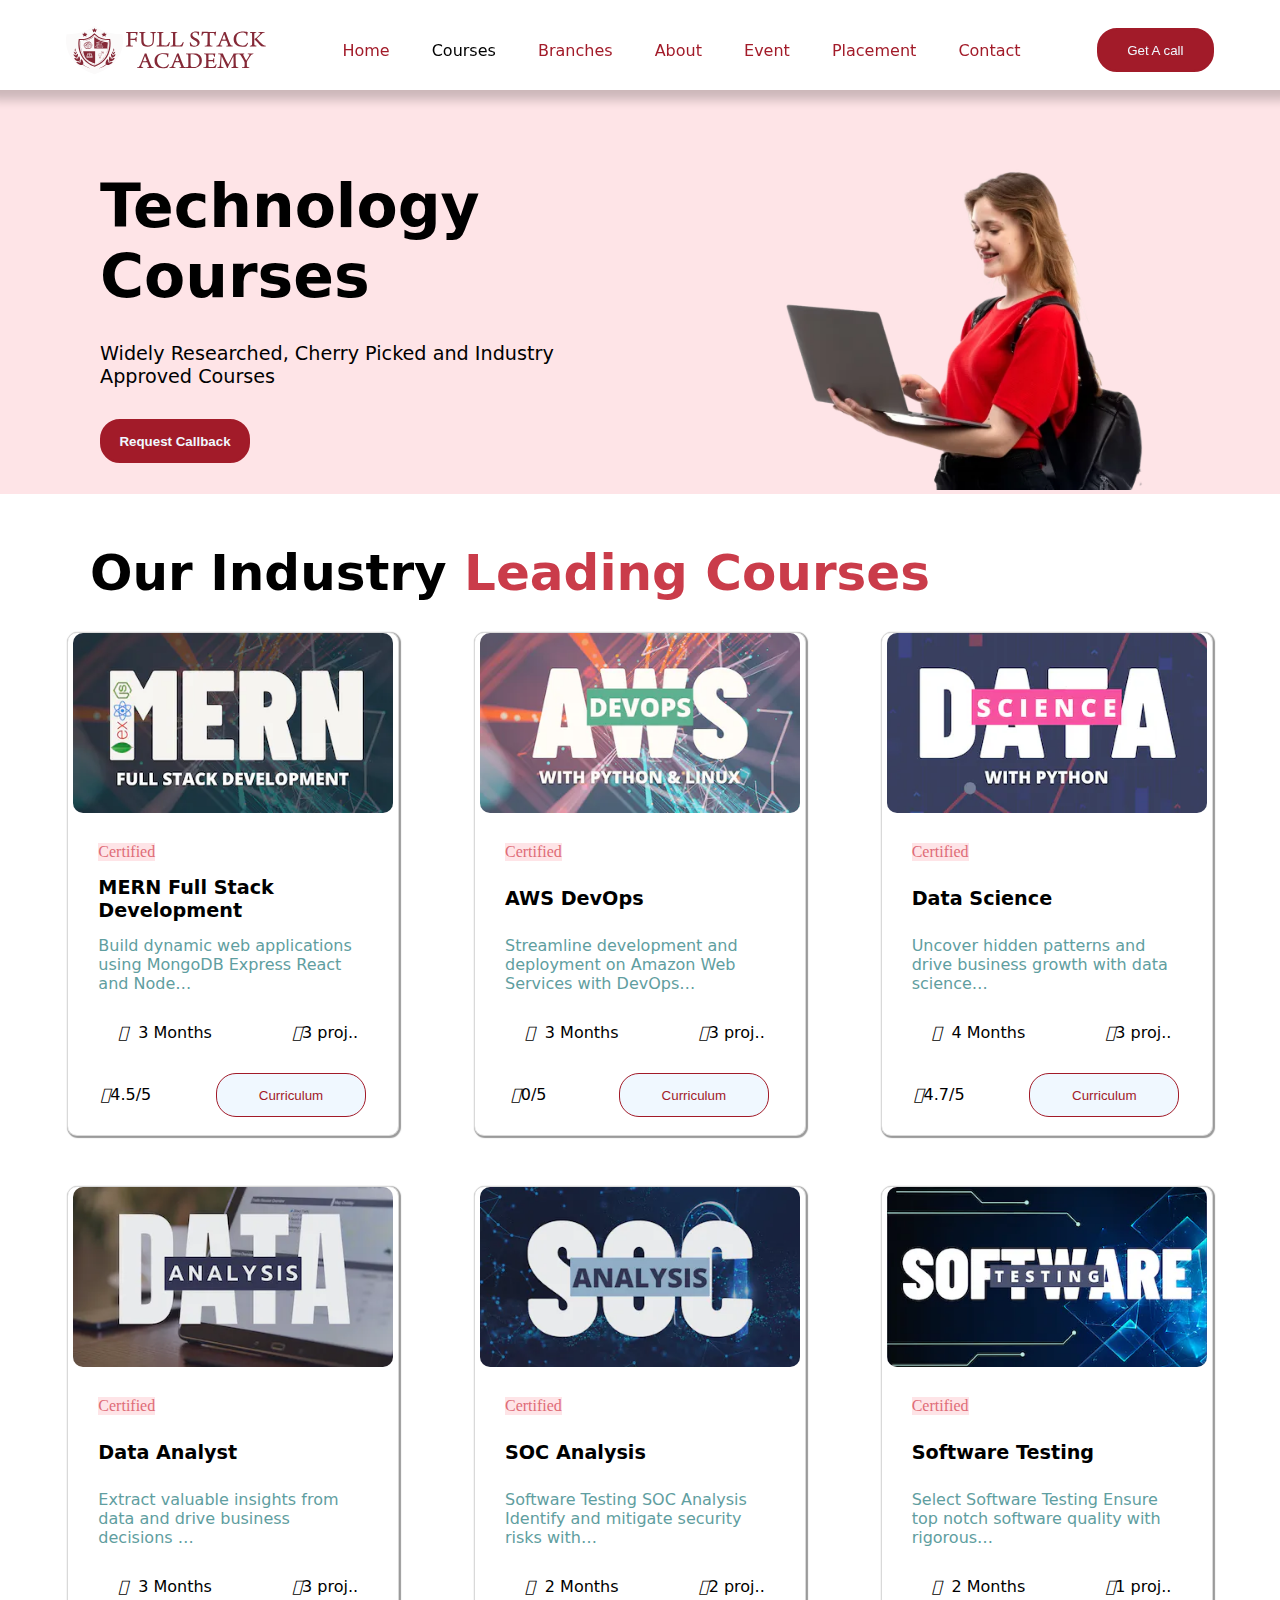
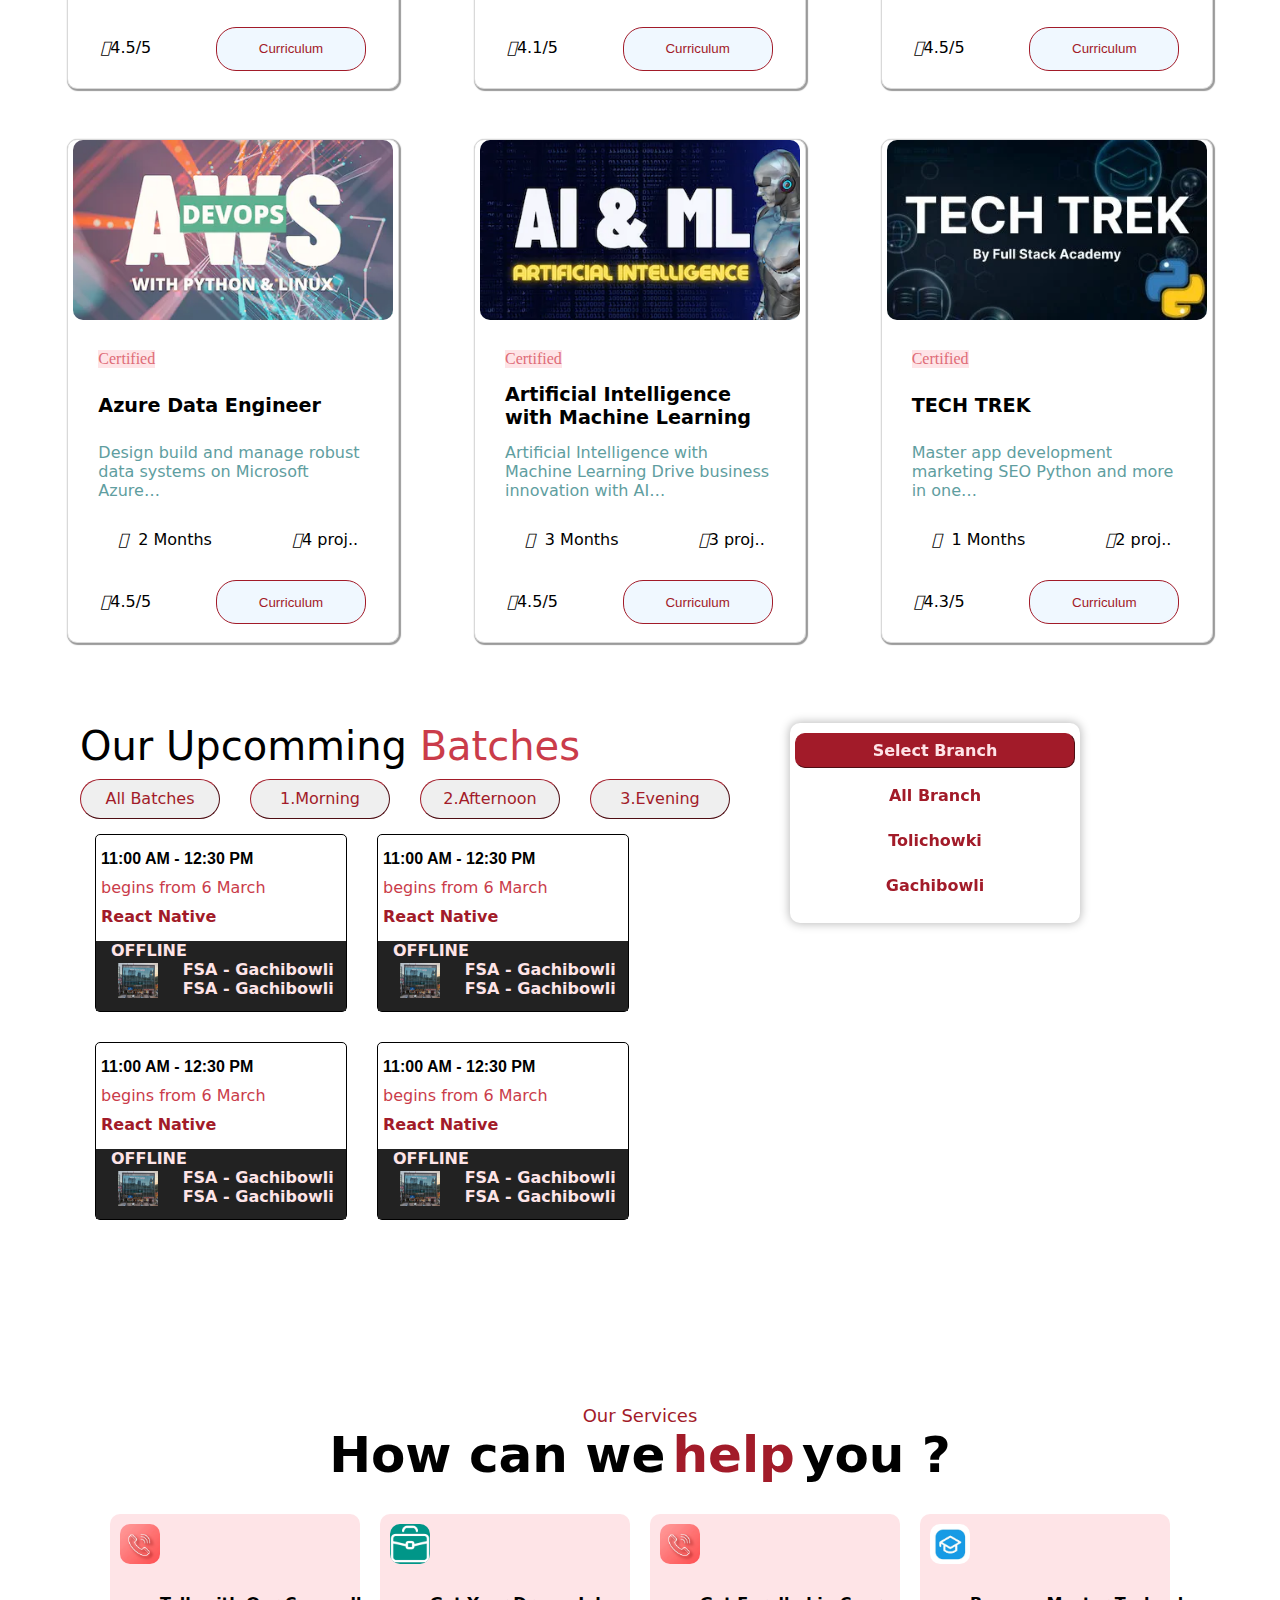
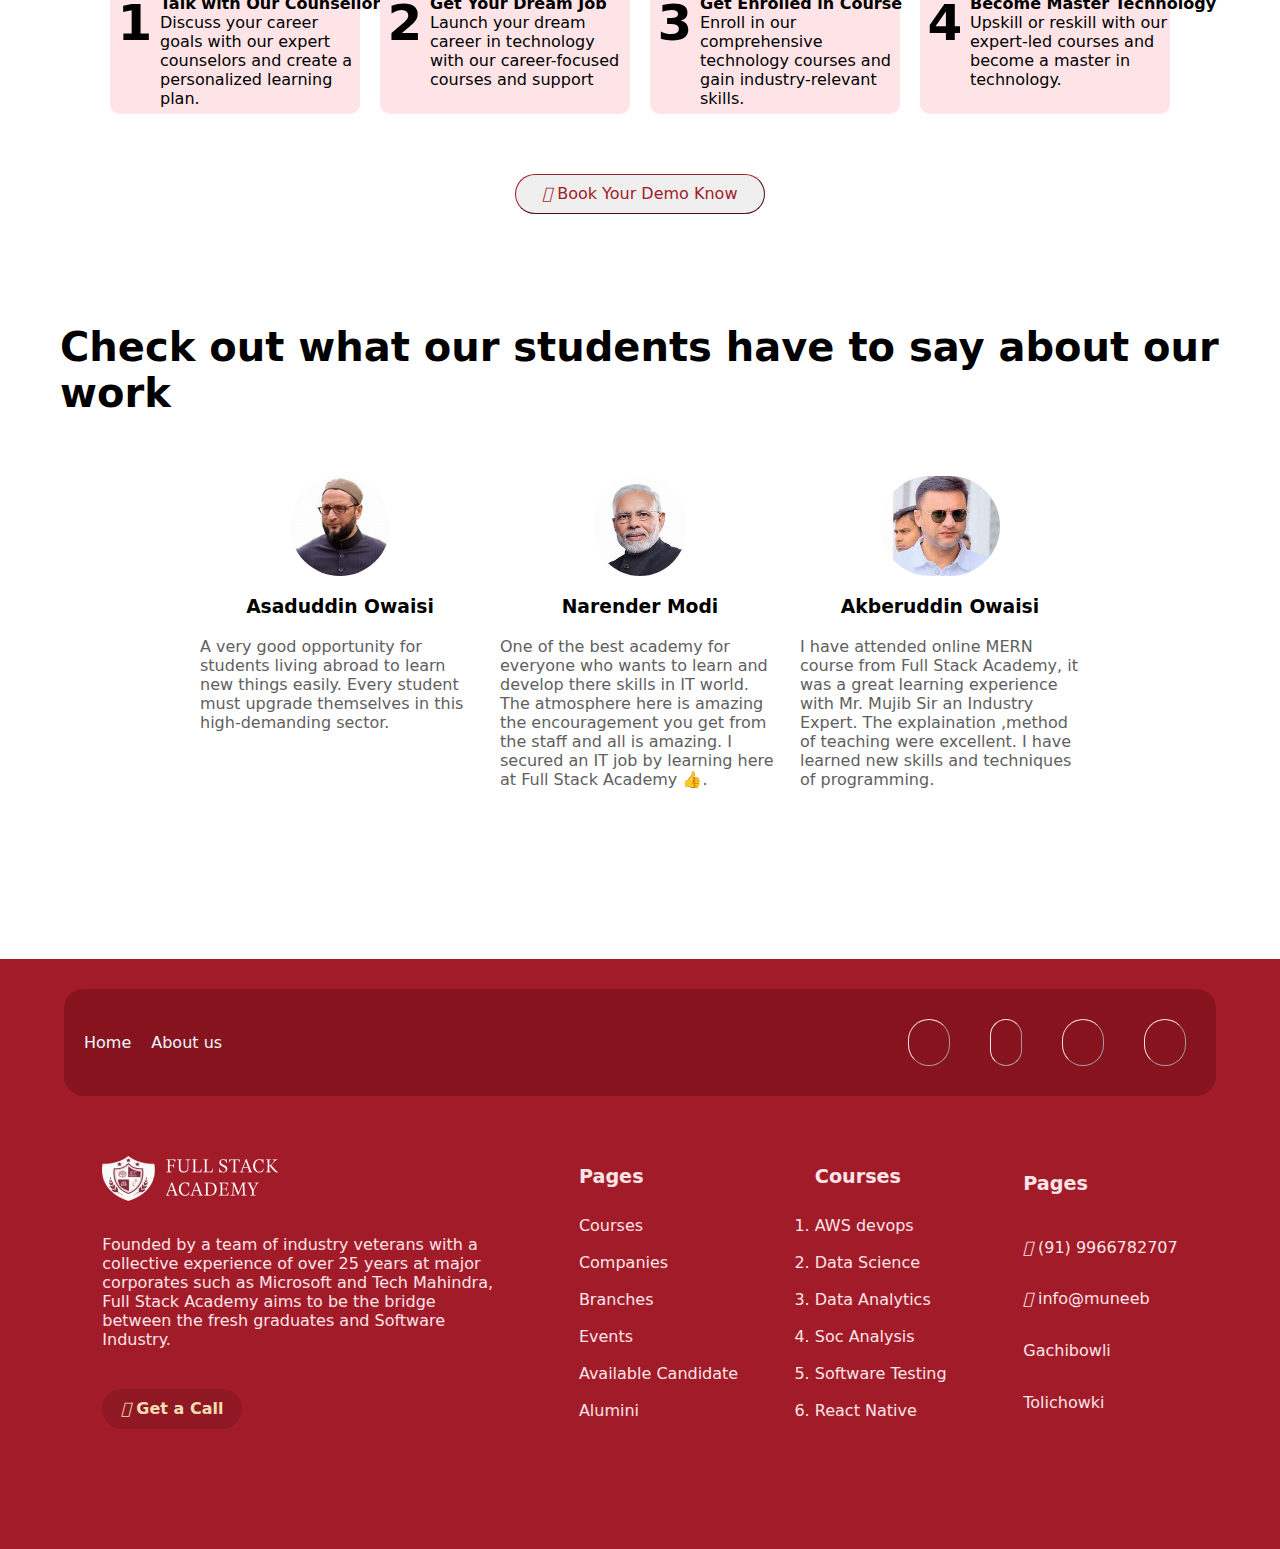
<file: FSAcourseClone/index.html>
<!DOCTYPE html>
<html lang="en">
<head>
    <meta charset="UTF-8">
    <meta name="viewport" content="width=device-width, initial-scale=1.0">
    <link rel="icon" href="images/icon_title.png">
    <title>Courses - Full Stack Acadmey | Gateway To Software Industry</title>
    <link rel="stylesheet" href="style.css">
    <link rel="stylesheet" href="https://cdnjs.cloudflare.com/ajax/libs/font-awesome/5.15.3/css/all.min.css">
    <link rel="stylesheet" href="https://cdnjs.cloudflare.com/ajax/libs/font-awesome/6.5.2/css/all.min.css" integrity="sha512-SnH5WK+bZxgPHs44uWIX+LLJAJ9/2PkPKZ5QiAj6Ta86w+fsb2TkcmfRyVX3pBnMFcV7oQPJkl9QevSCWr3W6A==" crossorigin="anonymous" referrerpolicy="no-referrer" />
</head>
<body>
    <div class="container">
        <nav class="nav_bar">
            <div class="nav_con">
                <div class="nav_con_icon" style="display: flex; flex-grow: 1; justify-content: center;">
                    <img src="images/fsaicon-cropped.svg" alt="" height="100px" width="200px">
                </div>
                
                    <ul class="nav_menu">
                        <li class="nav_menu_items"><a href="#Home" style="text-decoration: none; color: #A21B29;">Home</a></li>
                        <li class="nav_menu_items"><a href="#Courses"style="text-decoration: none;color: black;">Courses</a></li>
                        <li class="nav_menu_items"><a href="#Branches"style="text-decoration: none;color:  #A21B29;">Branches</a></li>
                        <li class="nav_menu_items"><a href="#about"style="text-decoration: none;color:  #A21B29;">About</a></li>
                        <li class="nav_menu_items"><a href="#Event"style="text-decoration: none;color:  #A21B29;">Event</a></li>
                        <li class="nav_menu_items"><a href="Placement"style="text-decoration: none;color:  #A21B29;">Placement</a></li>
                        <li class="nav_menu_items"><a href="#Contact"style="text-decoration: none;color:  #A21B29;">Contact</a></li>
                    </ul>
                <div class="nav_con_call">
                    <button class="nav_con_call_button">Get A call</button>
                </div>

            </div>
        </nav>
        <div class="slate1">
            <div class="slate1_written">
                <h2 style="font-size: 60px;" class="slate1_heading">Technology Courses
                </h2>
                <p style="font-family: system-ui, -apple-system, BlinkMacSystemFont, 'Segoe UI', Roboto, Oxygen, Ubuntu, Cantarell, 'Open Sans', 'Helvetica Neue', sans-serif; font-size: larger; font-weight: 400;" >Widely Researched, Cherry Picked and Industry Approved Courses
                </p>
                <button class="slate1_call_button" >Request Callback</button>
            </div>
            <div class="slate1_image">            <img src="images/girlimage.webp" alt="" height="350px">
</div>
        </div>
        <div class="courses">
            <h1 class="courses-heading"><span style="font-family: system-ui, -apple-system, BlinkMacSystemFont, 'Segoe UI', Roboto, Oxygen, Ubuntu, Cantarell, 'Open Sans', 'Helvetica Neue', sans-serif; font-size: 50px; font-weight: bold; color: black;">Our Industry </span><span style="font-family: system-ui, -apple-system, BlinkMacSystemFont, 'Segoe UI', Roboto, Oxygen, Ubuntu, Cantarell, 'Open Sans', 'Helvetica Neue', sans-serif; font-size: 50px; font-weight: bold; color: #ca3c4a;">Leading Courses</span></h1>
            <div class="courses-container-carts">
                <div class="courses-cart">
                    <img src="images/cart-mern.webp" alt="" width="320px" style="border-radius :10px;" class="hoverclass">
                    <div class="courses-cart-written hoverclass">
                        <span style="color: #de6c77; background-color: #fee4e7;;">Certified</span>
                        <p style="font-family: system-ui, -apple-system, BlinkMacSystemFont, 'Segoe UI', Roboto, Oxygen, Ubuntu, Cantarell, 'Open Sans', 'Helvetica Neue', sans-serif;font-weight: 700;
                        font-size: larger;
                        ">MERN Full Stack Development</p>
                        <h6 style="font-family: system-ui, -apple-system, BlinkMacSystemFont, 'Segoe UI', Roboto, Oxygen, Ubuntu, Cantarell, 'Open Sans', 'Helvetica Neue', sans-serif;font-weight:100;
                        color: cadetblue;
                        font-size: medium;"
                        >Build dynamic web applications using MongoDB Express React and Node…</h6>
                    </div>
                    <div class="courses-cart-foot1">
                        <div class="courses-cart-foot-box"> <i class="fa-solid fa-clock" style="margin: 10px 
                        ;"></i>3 Months</div>
                       <div class="courses-cart-foot-box"><i class="fa-solid fa-cubes"></i>3 proj..</div>
                    </div>
                       <div class="courses-cart-foot1"><div class="courses-cart-foot-box"><i class="fa-solid fa-star-half"></i>4.5/5</div>
                        <div
                        class="courses-cart-foot-box"><button class="courses-cart-foot-box-button"><i class="fa-solid fa-cloud-arrow-down"></i>Curriculum</button></div></div>
                        
                        
                    
                </div>
                <div class="courses-cart">
                    <img src="images/cart-aws.webp" alt="" width="320px" style="border-radius :10px;" class="hoverclass">
                    <div class="courses-cart-written hoverclass">
                        <span style="color: #de6c77; background-color: #fee4e7;;">Certified</span>
                        <p style="font-family: system-ui, -apple-system, BlinkMacSystemFont, 'Segoe UI', Roboto, Oxygen, Ubuntu, Cantarell, 'Open Sans', 'Helvetica Neue', sans-serif;font-weight: 700;
                        font-size: larger;
                        ">AWS DevOps</p>
                        <h6 style="font-family: system-ui, -apple-system, BlinkMacSystemFont, 'Segoe UI', Roboto, Oxygen, Ubuntu, Cantarell, 'Open Sans', 'Helvetica Neue', sans-serif;font-weight:100;
                        color: cadetblue;
                        font-size: medium;"
                        >Streamline development and deployment on Amazon Web Services with DevOps…</h6>
                    </div>
                    <div class="courses-cart-foot1">
                        <div class="courses-cart-foot-box"> <i class="fa-solid fa-clock" style="margin: 10px 
                        ;"></i>3 Months</div>
                       <div class="courses-cart-foot-box"><i class="fa-solid fa-cubes"></i>3 proj..</div>
                    </div>
                       <div class="courses-cart-foot1"><div class="courses-cart-foot-box"><i class="fa-solid fa-star-half"></i>0/5</div>
                        <div
                        class="courses-cart-foot-box"><button class="courses-cart-foot-box-button"><i class="fa-solid fa-cloud-arrow-down"></i>Curriculum</button></div></div>
                        
                        
                    
                </div>
                <div class="courses-cart">
                    <img src="images/cart-ds.webp" alt="" width="320px" style="border-radius :10px;" class="hoverclass">
                    <div class="courses-cart-written hoverclass">
                        <span style="color: #de6c77; background-color: #fee4e7;;">Certified</span>
                        <p style="font-family: system-ui, -apple-system, BlinkMacSystemFont, 'Segoe UI', Roboto, Oxygen, Ubuntu, Cantarell, 'Open Sans', 'Helvetica Neue', sans-serif;font-weight: 700;
                        font-size: larger;
                        ">Data Science</p>
                        <h6 style="font-family: system-ui, -apple-system, BlinkMacSystemFont, 'Segoe UI', Roboto, Oxygen, Ubuntu, Cantarell, 'Open Sans', 'Helvetica Neue', sans-serif;font-weight:100;
                        color: cadetblue;
                        font-size: medium;"
                        >Uncover hidden patterns and drive business growth with data science…</h6>
                    </div>
                    <div class="courses-cart-foot1">
                        <div class="courses-cart-foot-box"> <i class="fa-solid fa-clock" style="margin: 10px 
                        ;"></i>4 Months</div>
                       <div class="courses-cart-foot-box"><i class="fa-solid fa-cubes"></i>3 proj..</div>
                    </div>
                       <div class="courses-cart-foot1"><div class="courses-cart-foot-box"><i class="fa-solid fa-star-half"></i>4.7/5</div>
                        <div
                        class="courses-cart-foot-box"><button class="courses-cart-foot-box-button"><i class="fa-solid fa-cloud-arrow-down"></i>Curriculum</button></div></div>
                        
                        
                    
                </div>
                <div class="courses-cart">
                    <img src="images/cart-da.webp" alt="" width="320px" style="border-radius :10px;" class="hoverclass">
                    <div class="courses-cart-written hoverclass">
                        <span style="color: #de6c77; background-color: #fee4e7;;">Certified</span>
                        <p style="font-family: system-ui, -apple-system, BlinkMacSystemFont, 'Segoe UI', Roboto, Oxygen, Ubuntu, Cantarell, 'Open Sans', 'Helvetica Neue', sans-serif;font-weight: 700;
                        font-size: larger;
                        ">Data Analyst</p>
                        <h6 style="font-family: system-ui, -apple-system, BlinkMacSystemFont, 'Segoe UI', Roboto, Oxygen, Ubuntu, Cantarell, 'Open Sans', 'Helvetica Neue', sans-serif;font-weight:100;
                        color: cadetblue;
                        font-size: medium;"
                        >Extract valuable insights from data and drive business decisions …</h6>
                    </div>
                    <div class="courses-cart-foot1">
                        <div class="courses-cart-foot-box"> <i class="fa-solid fa-clock" style="margin: 10px 
                        ;"></i>3 Months</div>
                       <div class="courses-cart-foot-box"><i class="fa-solid fa-cubes"></i>3 proj..</div>
                    </div>
                       <div class="courses-cart-foot1"><div class="courses-cart-foot-box"><i class="fa-solid fa-star-half"></i>4.5/5</div>
                        <div
                        class="courses-cart-foot-box"><button class="courses-cart-foot-box-button"><i class="fa-solid fa-cloud-arrow-down"></i>Curriculum</button></div></div>
                        
                        
                    
                </div>
                <div class="courses-cart">
                    <img src="images/cart-soc.webp" alt="" width="320px" style="border-radius :10px;" class="hoverclass">
                    <div class="courses-cart-written hoverclass">
                        <span style="color: #de6c77; background-color: #fee4e7;;">Certified</span>
                        <p style="font-family: system-ui, -apple-system, BlinkMacSystemFont, 'Segoe UI', Roboto, Oxygen, Ubuntu, Cantarell, 'Open Sans', 'Helvetica Neue', sans-serif;font-weight: 700;
                        font-size: larger;
                        ">SOC Analysis</p>
                        <h6 style="font-family: system-ui, -apple-system, BlinkMacSystemFont, 'Segoe UI', Roboto, Oxygen, Ubuntu, Cantarell, 'Open Sans', 'Helvetica Neue', sans-serif;font-weight:100;
                        color: cadetblue;
                        font-size: medium;"
                        >Software Testing SOC Analysis Identify and mitigate security risks with…</h6>
                    </div>
                    <div class="courses-cart-foot1">
                        <div class="courses-cart-foot-box"> <i class="fa-solid fa-clock" style="margin: 10px 
                        ;"></i>2 Months</div>
                       <div class="courses-cart-foot-box"><i class="fa-solid fa-cubes"></i>2 proj..</div>
                    </div>
                       <div class="courses-cart-foot1"><div class="courses-cart-foot-box"><i class="fa-solid fa-star-half"></i>4.1/5</div>
                        <div
                        class="courses-cart-foot-box"><button class="courses-cart-foot-box-button"><i class="fa-solid fa-cloud-arrow-down"></i>Curriculum</button></div></div>
                        
                        
                    
                </div>
                <div class="courses-cart">
                    <img src="images/cart-st.webp" alt="" width="320px" style="border-radius :10px;" class="hoverclass">
                    <div class="courses-cart-written hoverclass">
                        <span style="color: #de6c77; background-color: #fee4e7;;">Certified</span>
                        <p style="font-family: system-ui, -apple-system, BlinkMacSystemFont, 'Segoe UI', Roboto, Oxygen, Ubuntu, Cantarell, 'Open Sans', 'Helvetica Neue', sans-serif;font-weight: 700;
                        font-size: larger;
                        ">Software Testing</p>
                        <h6 style="font-family: system-ui, -apple-system, BlinkMacSystemFont, 'Segoe UI', Roboto, Oxygen, Ubuntu, Cantarell, 'Open Sans', 'Helvetica Neue', sans-serif;font-weight:100;
                        color: cadetblue;
                        font-size: medium;"
                        >Select Software Testing Ensure top notch software quality with rigorous…</h6>
                    </div>
                    <div class="courses-cart-foot1">
                        <div class="courses-cart-foot-box"> <i class="fa-solid fa-clock" style="margin: 10px 
                        ;"></i>2 Months</div>
                       <div class="courses-cart-foot-box"><i class="fa-solid fa-cubes"></i>1 proj..</div>
                    </div>
                       <div class="courses-cart-foot1"><div class="courses-cart-foot-box"><i class="fa-solid fa-star-half"></i>4.5/5</div>
                        <div
                        class="courses-cart-foot-box"><button class="courses-cart-foot-box-button"><i class="fa-solid fa-cloud-arrow-down"></i>Curriculum</button></div></div>
                        
                        
                    
                </div>
                <div class="courses-cart">
                    <img src="images/cart-aws.webp" alt="" width="320px" style="border-radius :10px;" class="hoverclass">
                    <div class="courses-cart-written hoverclass">
                        <span style="color: #de6c77; background-color: #fee4e7;;">Certified</span>
                        <p style="font-family: system-ui, -apple-system, BlinkMacSystemFont, 'Segoe UI', Roboto, Oxygen, Ubuntu, Cantarell, 'Open Sans', 'Helvetica Neue', sans-serif;font-weight: 700;
                        font-size: larger;
                        ">Azure Data Engineer</p>
                        <h6 style="font-family: system-ui, -apple-system, BlinkMacSystemFont, 'Segoe UI', Roboto, Oxygen, Ubuntu, Cantarell, 'Open Sans', 'Helvetica Neue', sans-serif;font-weight:100;
                        color: cadetblue;
                        font-size: medium;"
                        >Design build and manage robust data systems on Microsoft Azure…</h6>
                    </div>
                    <div class="courses-cart-foot1">
                        <div class="courses-cart-foot-box"> <i class="fa-solid fa-clock" style="margin: 10px 
                        ;"></i>2 Months</div>
                       <div class="courses-cart-foot-box"><i class="fa-solid fa-cubes"></i>4 proj..</div>
                    </div>
                       <div class="courses-cart-foot1"><div class="courses-cart-foot-box"><i class="fa-solid fa-star-half"></i>4.5/5</div>
                        <div
                        class="courses-cart-foot-box"><button class="courses-cart-foot-box-button"><i class="fa-solid fa-cloud-arrow-down"></i>Curriculum</button></div></div>
                        
                        
                    
                </div>
                <div class="courses-cart">
                    <img src="images/cart-aiml.webp" alt="" width="320px" style="border-radius :10px;" class="hoverclass">
                    <div class="courses-cart-written hoverclass">
                        <span style="color: #de6c77; background-color: #fee4e7;;">Certified</span>
                        <p style="font-family: system-ui, -apple-system, BlinkMacSystemFont, 'Segoe UI', Roboto, Oxygen, Ubuntu, Cantarell, 'Open Sans', 'Helvetica Neue', sans-serif;font-weight: 700;
                        font-size: larger;
                        ">Artificial Intelligence with Machine Learning</p>
                        <h6 style="font-family: system-ui, -apple-system, BlinkMacSystemFont, 'Segoe UI', Roboto, Oxygen, Ubuntu, Cantarell, 'Open Sans', 'Helvetica Neue', sans-serif;font-weight:100;
                        color: cadetblue;
                        font-size: medium;"
                        >Artificial Intelligence with Machine Learning Drive business innovation with AI…</h6>
                    </div>
                    <div class="courses-cart-foot1">
                        <div class="courses-cart-foot-box"> <i class="fa-solid fa-clock" style="margin: 10px 
                        ;"></i>3 Months</div>
                       <div class="courses-cart-foot-box"><i class="fa-solid fa-cubes"></i>3 proj..</div>
                    </div>
                       <div class="courses-cart-foot1"><div class="courses-cart-foot-box"><i class="fa-solid fa-star-half"></i>4.5/5</div>
                        <div
                        class="courses-cart-foot-box"><button class="courses-cart-foot-box-button"><i class="fa-solid fa-cloud-arrow-down"></i>Curriculum</button></div></div>
                        
                        
                    
                </div><div class="courses-cart">
                    <img src="images/cart-TECH-TREK-2.webp" alt="" width="320px" style="border-radius :10px;" class="hoverclass">
                    <div class="courses-cart-written hoverclass">
                        <span style="color: #de6c77; background-color: #fee4e7;;">Certified</span>
                        <p style="font-family: system-ui, -apple-system, BlinkMacSystemFont, 'Segoe UI', Roboto, Oxygen, Ubuntu, Cantarell, 'Open Sans', 'Helvetica Neue', sans-serif;font-weight: 700;
                        font-size: larger;
                        ">TECH TREK</p>
                        <h6 style="font-family: system-ui, -apple-system, BlinkMacSystemFont, 'Segoe UI', Roboto, Oxygen, Ubuntu, Cantarell, 'Open Sans', 'Helvetica Neue', sans-serif;font-weight:100;
                        color: cadetblue;
                        font-size: medium;"
                        >Master app development marketing SEO Python and more in one…</h6>
                    </div>
                    <div class="courses-cart-foot1">
                        <div class="courses-cart-foot-box"> <i class="fa-solid fa-clock" style="margin: 10px 
                        ;"></i>1 Months</div>
                       <div class="courses-cart-foot-box"><i class="fa-solid fa-cubes"></i>2 proj..</div>
                    </div>
                       <div class="courses-cart-foot1"><div class="courses-cart-foot-box"><i class="fa-solid fa-star-half"></i>4.3/5</div>
                        <div
                        class="courses-cart-foot-box"><button class="courses-cart-foot-box-button"><i class="fa-solid fa-cloud-arrow-down"></i>Curriculum</button></div></div>
                        
                        
                    
                </div>
            </div>
        </div>
        <div class="upbatches">
            <div class="upbatches-container">
                <div style="margin-bottom:10px ;"><span
                    style="font-size: 40px;
                    font-family: system-ui, -apple-system, BlinkMacSystemFont, 'Segoe UI', Roboto, Oxygen, Ubuntu, Cantarell, 'Open Sans', 'Helvetica Neue', sans-serif;
                    font-weight: 500;">Our Upcomming </span><span style="font-size: 40px;
                    font-family: system-ui, -apple-system, BlinkMacSystemFont, 'Segoe UI', Roboto, Oxygen, Ubuntu, Cantarell, 'Open Sans', 'Helvetica Neue', sans-serif;
                    font-weight: 500;color: #ca3c4a;">Batches</span></div>
                <div class="upbatches-time">
                    <button class="upbatches-time-button">All Batches</button>
                    <button class="upbatches-time-button">1.Morning</button>
                    <button class="upbatches-time-button">2.Afternoon</button>
                    <button class="upbatches-time-button">3.Evening</button>
                </div>
                <div class="upbatches-cart-container">
                    <div class="upbatches-cart">
                        <div class="upbatches-cart-box"><p style="margin: 5px;
                        font-family:'Lucida Sans', 'Lucida Sans Regular', 'Lucida Grande', 'Lucida Sans Unicode', Geneva, Verdana, sans-serif;
                        font-weight: bold;">11:00 AM - 12:30 PM</p>
                        <p style="margin: 5px;font-family: system-ui, -apple-system, BlinkMacSystemFont, 'Segoe UI', Roboto, Oxygen, Ubuntu, Cantarell, 'Open Sans', 'Helvetica Neue', sans-serif;
                            font-weight:400;
                        color:#ca3c4a;">begins from 6 March
                        </p>
                        <p style="margin: 5px; font-family: system-ui, -apple-system, BlinkMacSystemFont, 'Segoe UI', Roboto, Oxygen, Ubuntu, Cantarell, 'Open Sans', 'Helvetica Neue', sans-serif;
                        font-weight: bolder;
                        color: #A21B29;">React Native</p>
                    </div>
                    <div class="upbatch-cart-foot"><p style="margin-left: 15px;">OFFLINE</p>
                    <div class="upbatch-cart-foot-box1"><div class="upbatch-cart-foot-box-2"><img src="images/upbatches-toli-icon.webp" alt="" style="width: 40px;"></div> 
                        <div class="upbatch-cart-foot-box3"><p>FSA - Gachibowli</p>
                            <p>FSA - Gachibowli</p></div>
                        </div>
                </div>
                    </div>
                    <div class="upbatches-cart">
                        <div class="upbatches-cart-box"><p style="margin: 5px;
                        font-family:'Lucida Sans', 'Lucida Sans Regular', 'Lucida Grande', 'Lucida Sans Unicode', Geneva, Verdana, sans-serif;
                        font-weight: bold;">11:00 AM - 12:30 PM</p>
                        <p style="margin: 5px;font-family: system-ui, -apple-system, BlinkMacSystemFont, 'Segoe UI', Roboto, Oxygen, Ubuntu, Cantarell, 'Open Sans', 'Helvetica Neue', sans-serif;
                            font-weight:400;
                        color:#ca3c4a;">begins from 6 March
                        </p>
                        <p style="margin: 5px; font-family: system-ui, -apple-system, BlinkMacSystemFont, 'Segoe UI', Roboto, Oxygen, Ubuntu, Cantarell, 'Open Sans', 'Helvetica Neue', sans-serif;
                        font-weight: bolder;
                        color: #A21B29;">React Native</p>
                    </div>
                    <div class="upbatch-cart-foot"><p style="margin-left: 15px;">OFFLINE</p>
                    <div class="upbatch-cart-foot-box1"><div class="upbatch-cart-foot-box-2"><img src="images/upbatches-toli-icon.webp" alt="" style="width: 40px;"></div> 
                        <div class="upbatch-cart-foot-box3"><p>FSA - Gachibowli</p>
                            <p>FSA - Gachibowli</p></div>
                        </div>
                </div>
                    </div>
                    <div class="upbatches-cart">
                        <div class="upbatches-cart-box"><p style="margin: 5px;
                        font-family:'Lucida Sans', 'Lucida Sans Regular', 'Lucida Grande', 'Lucida Sans Unicode', Geneva, Verdana, sans-serif;
                        font-weight: bold;">11:00 AM - 12:30 PM</p>
                        <p style="margin: 5px;font-family: system-ui, -apple-system, BlinkMacSystemFont, 'Segoe UI', Roboto, Oxygen, Ubuntu, Cantarell, 'Open Sans', 'Helvetica Neue', sans-serif;
                            font-weight:400;
                        color:#ca3c4a;">begins from 6 March
                        </p>
                        <p style="margin: 5px; font-family: system-ui, -apple-system, BlinkMacSystemFont, 'Segoe UI', Roboto, Oxygen, Ubuntu, Cantarell, 'Open Sans', 'Helvetica Neue', sans-serif;
                        font-weight: bolder;
                        color: #A21B29;">React Native</p>
                    </div>
                    <div class="upbatch-cart-foot"><p style="margin-left: 15px;">OFFLINE</p>
                    <div class="upbatch-cart-foot-box1"><div class="upbatch-cart-foot-box-2"><img src="images/upbatches-toli-icon.webp" alt="" style="width: 40px;"></div> 
                        <div class="upbatch-cart-foot-box3"><p>FSA - Gachibowli</p>
                            <p>FSA - Gachibowli</p></div>
                        </div>
                </div>
                    </div>
                    <div class="upbatches-cart">
                        <div class="upbatches-cart-box"><p style="margin: 5px;
                        font-family:'Lucida Sans', 'Lucida Sans Regular', 'Lucida Grande', 'Lucida Sans Unicode', Geneva, Verdana, sans-serif;
                        font-weight: bold;">11:00 AM - 12:30 PM</p>
                        <p style="margin: 5px;font-family: system-ui, -apple-system, BlinkMacSystemFont, 'Segoe UI', Roboto, Oxygen, Ubuntu, Cantarell, 'Open Sans', 'Helvetica Neue', sans-serif;
                            font-weight:400;
                        color:#ca3c4a;">begins from 6 March
                        </p>
                        <p style="margin: 5px; font-family: system-ui, -apple-system, BlinkMacSystemFont, 'Segoe UI', Roboto, Oxygen, Ubuntu, Cantarell, 'Open Sans', 'Helvetica Neue', sans-serif;
                        font-weight: bolder;
                        color: #A21B29;">React Native</p>
                    </div>
                    <div class="upbatch-cart-foot"><p style="margin-left: 15px;">OFFLINE</p>
                    <div class="upbatch-cart-foot-box1"><div class="upbatch-cart-foot-box-2"><img src="images/upbatches-toli-icon.webp" alt="" style="width: 40px;"></div> 
                        <div class="upbatch-cart-foot-box3"><p>FSA - Gachibowli</p>
                            <p>FSA - Gachibowli</p></div>
                        </div>
                </div>
                    </div>
                </div>
            </div>
            <div class="upbatches-branch">
                <div class="upbatches-branch-box">
                    <button class="upbatches-branch-box-button hoverclass">Select Branch</button>
                    <div class="upbatches-branch-box1 hoverclass">
                        <button class="upbatches-branch-box1-button hoverclass">
                            All Branch
                        </button>
                        <button class="upbatches-branch-box1-button hoverclass">Tolichowki</button>
                        <button class="upbatches-branch-box1-button hoverclass">Gachibowli</button> 
                    </div>
                       
                    
                </div>
            </div>
        </div>
        
        <div class="services">
            <div style="font-family: system-ui, -apple-system, BlinkMacSystemFont, 'Segoe UI', Roboto, Oxygen, Ubuntu, Cantarell, 'Open Sans', 'Helvetica Neue', sans-serif;
            display: flex;justify-content: center; font-size: large; color:#A21B29;">Our Services</div>
            <div style="font-family:system-ui, -apple-system, BlinkMacSystemFont, 'Segoe UI', Roboto, Oxygen, Ubuntu, Cantarell, 'Open Sans', 'Helvetica Neue', sans-serif;
            font-size: 50px; color:#000000;font-weight: 600; display: flex; justify-content: center;">How can we <span style="font-family:system-ui, -apple-system, BlinkMacSystemFont, 'Segoe UI', Roboto, Oxygen, Ubuntu, Cantarell, 'Open Sans', 'Helvetica Neue', sans-serif;
                 font-size: 50px; color:#A21B29;font-weight: 600; margin-left: 7px;margin-right: 7px;"> help </span> you ?</div>
            <div class="services-cart-container">
                <div class="services-cart">
                <div class="services-cart-icon-box">
                    <div class="services-cart-icons">
                        <img src="images/servies-call.jpg" alt="" style="border-radius: 10px; width: 40px;"></i>
                    </div>
                </div>
                <div class="services-cart-written-box">
                    <div class="services-cart-written-box-numb"><span>1</span></div>
                    <div class="services-cart-written-box2">
                        <h4>Talk with Our Counsellor</h4>
                        <p style="width: 200px;">Discuss your career goals with our expert counselors and create a personalized learning plan.</p>
                    </div>
                </div>
            </div>
            <div class="services-cart">
                <div class="services-cart-icon-box">
                    <div class="services-cart-icons">
                        <img src="images/servies-job.png" alt="" style="border-radius: 10px; width: 40px;"></i>
                    </div>
                </div>
                <div class="services-cart-written-box">
                    <div class="services-cart-written-box-numb"><span>2</span></div>
                    <div class="services-cart-written-box2">
                        <h4>Get Your Dream
                            Job</h4>
                        <p style="width: 200px;">Launch your dream career in technology with our career-focused courses and support</p>
                    </div>
                </div>
            </div>
            <div class="services-cart">
                <div class="services-cart-icon-box">
                    <div class="services-cart-icons">
                        <img src="images/servies-call.jpg" alt="" style="border-radius: 10px; width: 40px;"></i>
                    </div>
                </div>
                <div class="services-cart-written-box">
                    <div class="services-cart-written-box-numb"><span>3</span></div>
                    <div class="services-cart-written-box2">
                        <h4>Get Enrolled in
                            Course</h4>
                        <p style="width: 200px;">Enroll in our comprehensive technology courses and gain industry-relevant skills.</p>
                    </div>
                </div>
            </div>
            <div class="services-cart">
                <div class="services-cart-icon-box">
                    <div class="services-cart-icons">
                        <img src="images/servies-tutor.jpg" alt="" style="border-radius: 10px; width: 40px;"></i>
                    </div>
                </div>
                <div class="services-cart-written-box">
                    <div class="services-cart-written-box-numb"><span>4</span></div>
                    <div class="services-cart-written-box2">
                        <h4>Become Master Technology</h4>
                        <p style="width: 200px;">Upskill or reskill with our expert-led courses and become a master in technology.</p>
                    </div>
                </div>
            </div>
        </div>
        <div ><button class="service-button"><i class="fa-solid fa-phone-volume"></i> Book Your Demo Know</button></div>
        </div>
        <div class="review">
            <div style="display: flex;justify-content: center;"><p class="fonting" style="font-size: 40px;font-weight: bold;">Check out what our students have to say about our work</p></div>
            <div class="review-cart-container">
                <div class="review-cart">
                    <div class="review-cart-img">
                        <img src="images/review candidate.jpg" alt="" height="100px" style="border-radius: 50px; margin: 10px; ">
                    </div>
                    <div class="review-cart-writting fonting">
                        <h3 style="margin: 10px;">Asaduddin Owaisi</h3>
                        <p style="margin: 10px; font-weight: 400; color: #606060;" >A very good opportunity for students living abroad to learn new things easily. Every student must upgrade themselves in this high-demanding sector.
                        </p>
                    </div>
                </div>
                <div class="review-cart">
                    <div class="review-cart-img">
                        <img src="images/reviwcandidate3.jpg" alt="" height="100px" style="border-radius: 50px; margin: 10px; ">
                    </div>
                    <div class="review-cart-writting fonting">
                        <h3 style="margin: 10px;">Narender Modi</h3>
                        <p style="margin: 10px; font-weight: 400; color: #606060;" >One of the best academy for everyone who wants to learn and develop there skills in IT world. The atmosphere here is amazing the encouragement you get from the staff and all is amazing. I secured an IT job by learning here at Full Stack Academy 👍.
                        </p>
                    </div>
                </div>
                <div class="review-cart">
                    <div class="review-cart-img">
                        <img src="images/reviwcandidate2.jpg" alt="" height="100px" style="border-radius: 50px; margin: 10px; ">
                    </div>
                    <div class="review-cart-writting fonting">
                        <h3 style="margin: 10px;">Akberuddin Owaisi</h3>
                        <p style="margin: 10px; font-weight: 400; color: #606060;" >I have attended online MERN course from Full Stack Academy, it was a great learning experience with Mr. Mujib Sir an Industry Expert. The explaination ,method of teaching were excellent. I have learned new skills and techniques of programming.
                        </p>
                    </div>
                </div>
            </div>
        </div>
        <footer class="foot fonting">
                <div class="foot-media">
                    <div style="display: flex;
                    flex-direction: row; align-items: center;list-style: none; justify-content: space-between;color: aliceblue;"><li class="hoverclass" style="margin: 20px;">Home</li>
                        <li class="hoverclass">About us</li></div>
                        
                    <ul style="display: flex; flex-direction: row; padding: 10px; list-style: none;">
                        <button class="foot-media-button hoverclass"><li style="margin: 10px;"><i class="fa-brands fa-facebook"></i></li></button>
                        <button class="foot-media-button hoverclass"><li style="margin: 10px;"><i class="fa-brands fa-x-twitter"></i></li></button>
                        <button class="foot-media-button hoverclass"><li style="margin: 10px;"><i class="fa-brands fa-instagram"></i></li></button>
                        <button class="foot-media-button hoverclass"><li style="margin: 10px;"><i class="fa-brands fa-youtube"></i></li></button>
                        
                    </ul>
                </div>
                <div class="foot-cart-conatiner">
                    <div class="foot-cart1">
                    <div class="foot-cart1-image">
                        <img src="images/fsaiconfooter.webp" alt="">
                    </div>
                        <p style="margin-top:30px; margin-bottom: 40px;">Founded by a team of industry veterans with a collective experience of over 25 years at major corporates such as Microsoft and Tech Mahindra, Full Stack Academy aims to be the bridge between the fresh graduates and Software Industry.</p>
                    <button class="foot-cart1-button hoverclass">
                        <i class="fa-solid fa-phone-volume"></i> Get a Call
                    </button>
                </div>
                <div class="foot-cart-2">
                    <p style="margin-bottom: 10px;font-weight:600; font-size: larger;">Pages</p>
                    <li class="hoverclass">Courses</li>
                    <li class="hoverclass">Companies</li>
                    <li class="hoverclass">Branches</li>
                    <li class="hoverclass">Events</li>
                    <li class="hoverclass">Available Candidate</li>
                    <li class="hoverclass">Alumini</li>
                </div>
                <div class="foot-cart-3">
                    <p style="margin-bottom: 10px; font-size: larger;font-weight: 600;">Courses</p>
                    
                        <li class="hoverclass">AWS devops</li>
                        <li class="hoverclass">Data Science</li>
                        <li class="hoverclass">Data Analytics</li>
                        <li class="hoverclass">Soc Analysis</li>
                        <li class="hoverclass">Software Testing</li>
                        <li class="hoverclass">React Native</li>
                    
                </div>
                <div class="foot-cart-4">
                    <p style="font-size: larger; font-weight: 600; margin-bottom: 10px;">Pages</p>
                        <li class="hoverclass"><i class="fa-solid fa-phone-volume"></i> (91) 9966782707</li>
                        <li class="hoverclass"><i class="fa-regular fa-envelope"></i> info@muneeb</li>
                        <li class="hoverclass"><i class="fa-solid fa-location-dot"></i> Gachibowli</li>
                        <li class="hoverclass"><i class="fa-solid fa-location-dot"></i> Tolichowki</li>
                </div>
            </div>
                
        </footer>
    </div>
</body>
</html>
</file>
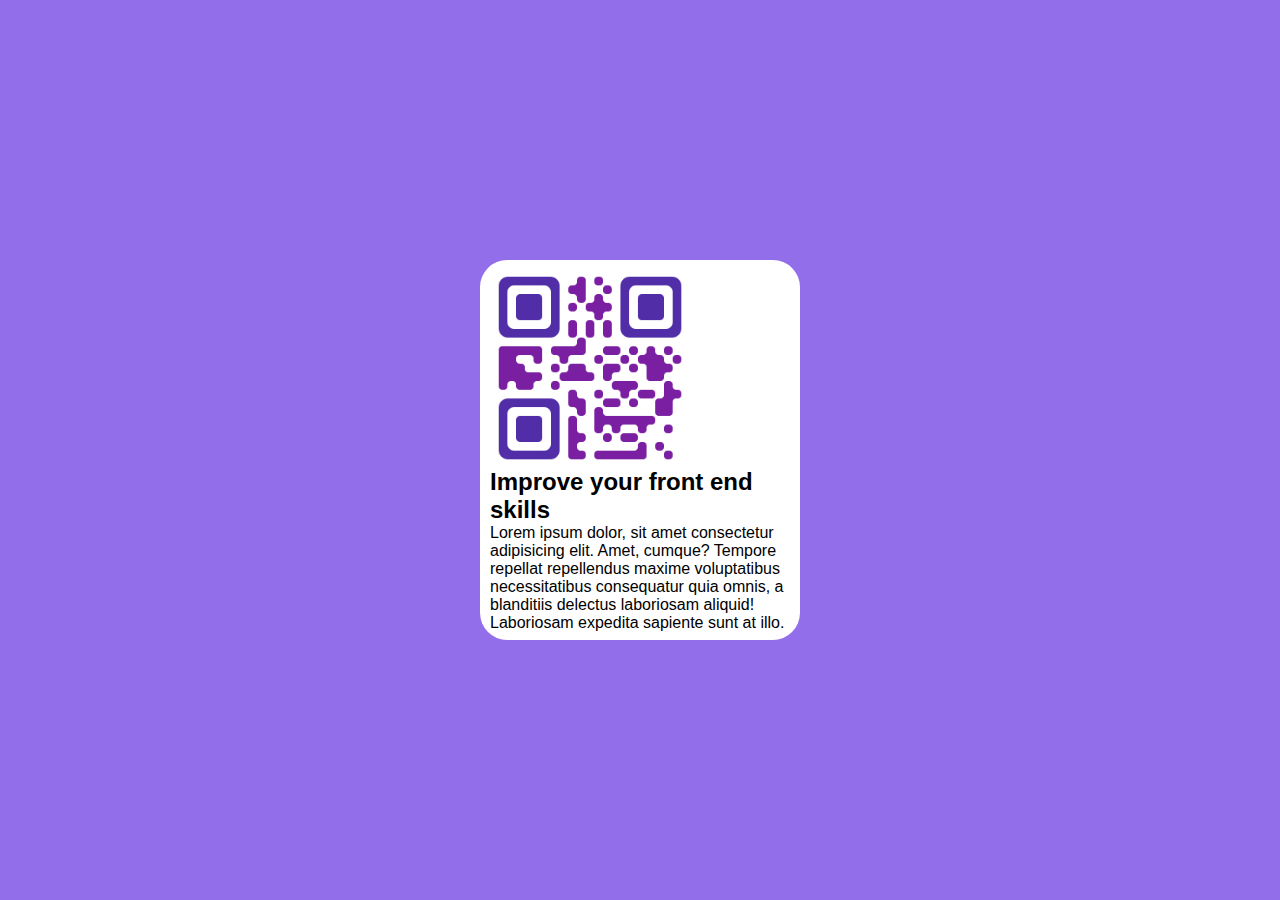
<file: qrcode/index.html>
<!DOCTYPE html>
<html lang="en">
<head>
    <meta charset="UTF-8">
    <meta http-equiv="X-UA-Compatible" content="IE=edge">
    <meta name="viewport" content="width=device-width, initial-scale=1.0">
    <title>Home</title>
    <link rel="stylesheet" href="style.css">
</head>
<body>
    
        <div class="container">
        <div class="card">
            <div class="card2">
                     <img src="QR.png" alt="" height="200px">
                 <h2>Improve your front end skills
                 </h2> 
                Lorem ipsum dolor, sit amet consectetur adipisicing elit. Amet, cumque? Tempore repellat repellendus maxime voluptatibus necessitatibus consequatur quia omnis, a blanditiis delectus laboriosam aliquid! Laboriosam expedita sapiente sunt at illo.
            </div>
        </div>
    
    </div>

</body>
</html>
</file>
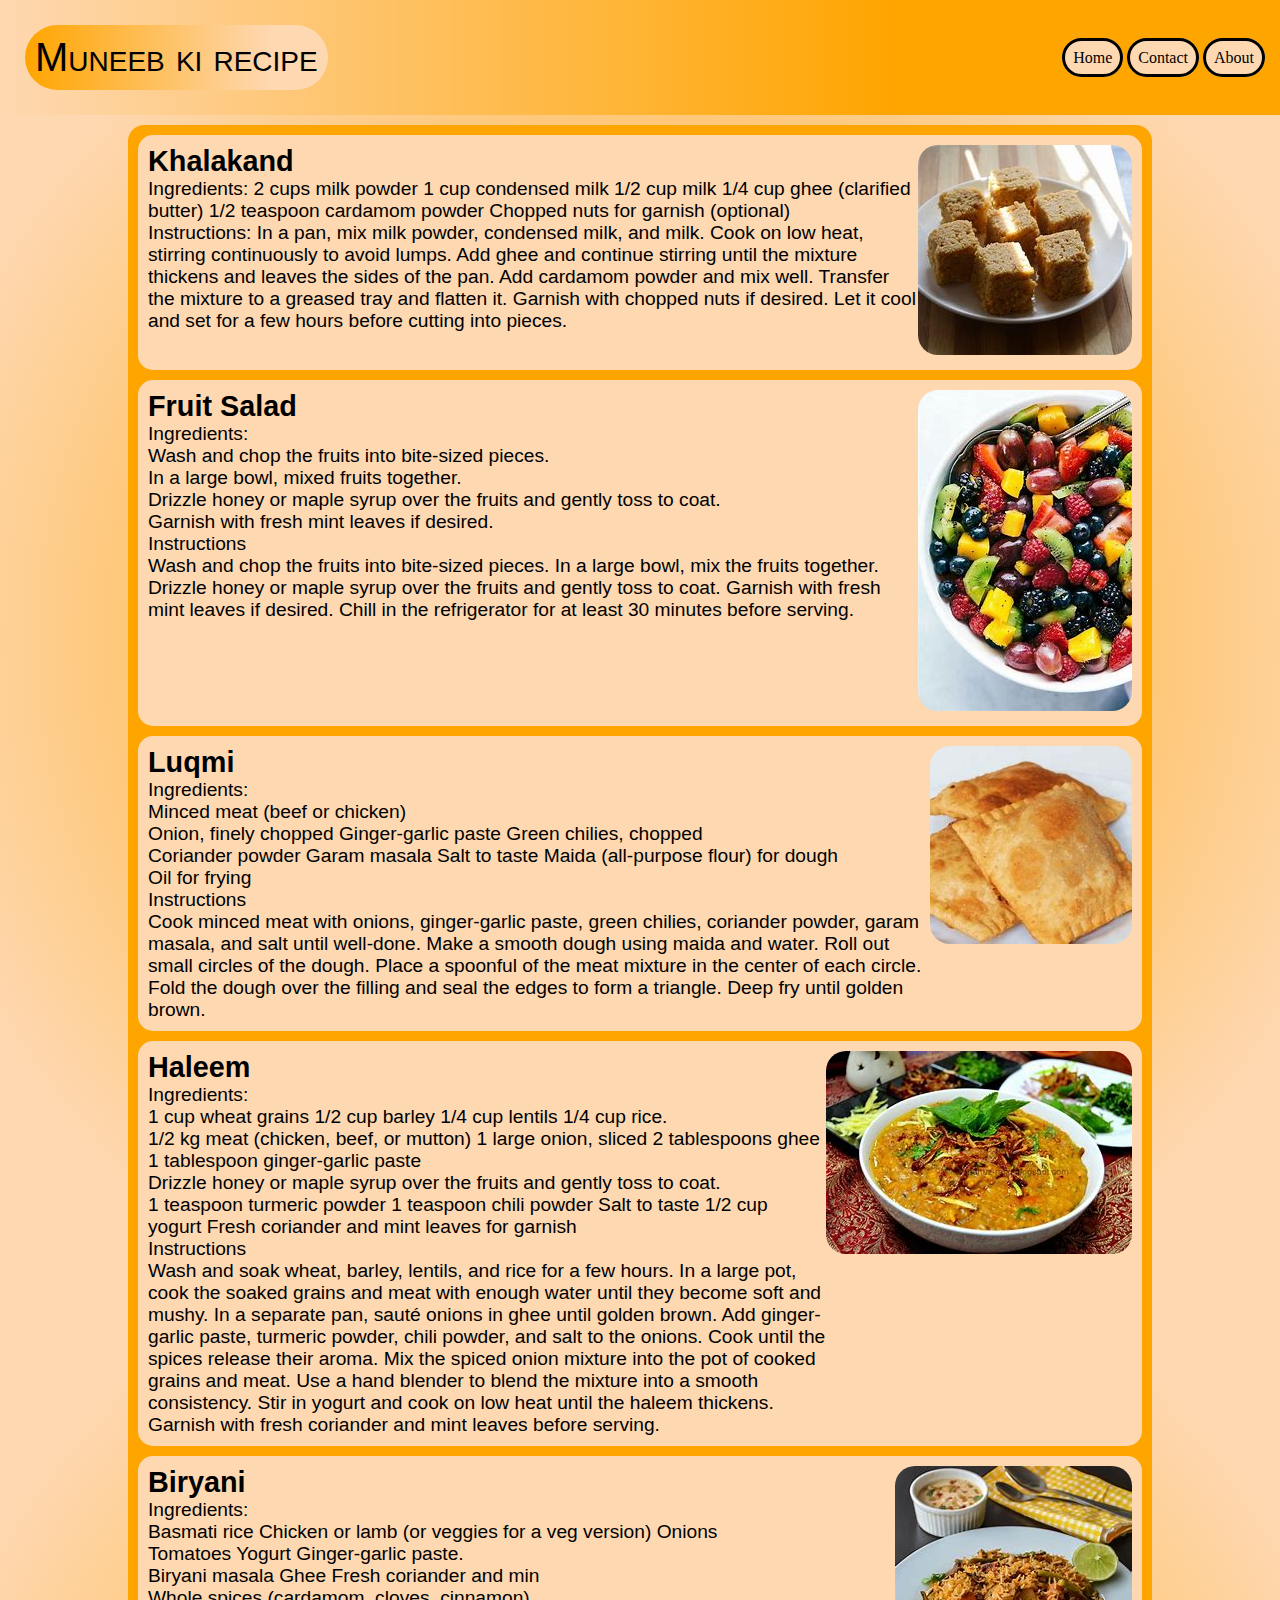
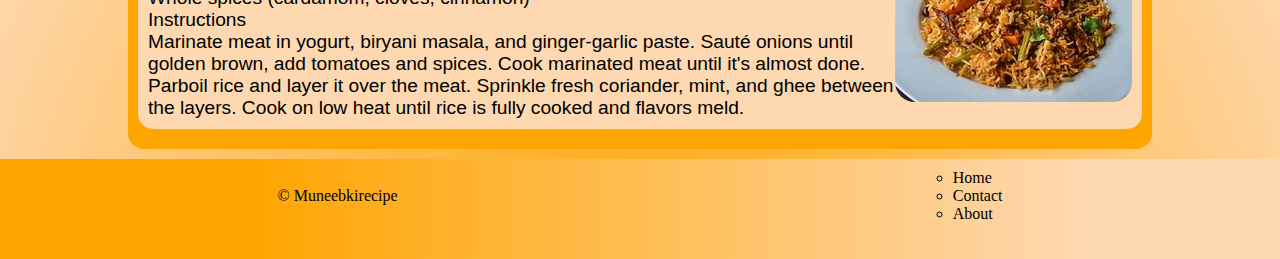
<file: recipe project/index.html>
<!DOCTYPE html>
<html lang="en">
<head>
    <meta charset="UTF-8">
    <meta http-equiv="X-UA-Compatible" content="IE=edge">
    <meta name="viewport" content="width=device-width, initial-scale=1.0">
    <title>Muneeb ki recipe</title>
    <link rel="stylesheet" href="style.css">
</head>
<body>
    <div class="container">
        <header>
              <div class="navcontainer">
            <nav>
            <ul class="navlist">
                <li><p class="logo">Muneeb ki recipe</p>
                    </li>
                <li> <div class="navside">
                    <a class="nav_a" href="index.html">Home</a>
                    <a class="nav_a" href="contact.html">Contact</a>
                    <a class="nav_a" href="">About</a>
                </div></li>
            </ul>
        </nav>
        </div>
        </header>
      <main>
        <div class="contentbox">
            <div>
                <ul class="cart cart_text">
                    <li> <h2>Khalakand</h2> <p>
                        Ingredients:

2 cups milk powder
1 cup condensed milk
1/2 cup milk
1/4 cup ghee (clarified butter)
1/2 teaspoon cardamom powder
Chopped nuts for garnish (optional) 

<p>
    Instructions:

In a pan, mix milk powder, condensed milk, and milk.
Cook on low heat, stirring continuously to avoid lumps.
Add ghee and continue stirring until the mixture thickens and leaves the sides of the pan.
Add cardamom powder and mix well.
Transfer the mixture to a greased tray and flatten it.
Garnish with chopped nuts if desired.
Let it cool and set for a few hours before cutting into pieces.
</p>

                    </p> </li>
                    <li><img class="img_cart" src="images/milkcake.jpg" alt=""></li>
                </ul><ul class="cart cart_text">
                    <li> <h2>Fruit Salad</h2><ul>
                        Ingredients:
                        <p>Wash and chop the fruits into bite-sized pieces.</p>
                        <p>In a large bowl, mixed fruits together.</p>
                        <p>Drizzle honey or maple syrup over the fruits and gently toss to coat.</p>
                        <p>Garnish with fresh mint leaves if desired.</p>
                    </ul>
    Instructions <br>
    Wash and chop the fruits into bite-sized pieces.
In a large bowl, mix the fruits together.
Drizzle honey or maple syrup over the fruits and gently toss to coat.
Garnish with fresh mint leaves if desired.
Chill in the refrigerator for at least 30 minutes before serving.
</p>

                    </p> </li>
                    <li><img class="img_cart" src="images/fruitsalad.jpg" alt=""></li>
                </ul><ul class="cart cart_text">
                    <li> <h2>Luqmi</h2><ul>
                        Ingredients:
                        <p>Minced meat (beef or chicken)</p>
                        <p>Onion, finely chopped
                            Ginger-garlic paste
                            Green chilies, chopped</p>
                        <p>Coriander powder
                            Garam masala
                            Salt to taste
                            Maida (all-purpose flour) for dough</p>
                        <p>Oil for frying</p>
                    </ul>
    Instructions <br>
    Cook minced meat with onions, ginger-garlic paste, green chilies, coriander powder, garam masala, and salt until well-done.
Make a smooth dough using maida and water.
Roll out small circles of the dough.
Place a spoonful of the meat mixture in the center of each circle.
Fold the dough over the filling and seal the edges to form a triangle.
Deep fry until golden brown.
</p>

                    </p> </li>
                    <li><img class="img_cart" src="images/download.jpg" alt=""></li>
                </ul><ul class="cart cart_text">
                    <li> <h2>Haleem</h2><ul>
                        Ingredients:
                        <p>1 cup wheat grains
                            1/2 cup barley
                            1/4 cup lentils
                            1/4 cup rice.</p>
                        <p>1/2 kg meat (chicken, beef, or mutton)
                            1 large onion, sliced
                            2 tablespoons ghee
                            1 tablespoon ginger-garlic paste</p>
                        <p>Drizzle honey or maple syrup over the fruits and gently toss to coat.</p>
                        <p>1 teaspoon turmeric powder
                            1 teaspoon chili powder
                            Salt to taste
                            1/2 cup yogurt
                            Fresh coriander and mint leaves for garnish</p>
                    </ul>
    Instructions <br>
    Wash and soak wheat, barley, lentils, and rice for a few hours.
In a large pot, cook the soaked grains and meat with enough water until they become soft and mushy.
In a separate pan, sauté onions in ghee until golden brown.
Add ginger-garlic paste, turmeric powder, chili powder, and salt to the onions. Cook until the spices release their aroma.
Mix the spiced onion mixture into the pot of cooked grains and meat.
Use a hand blender to blend the mixture into a smooth consistency.
Stir in yogurt and cook on low heat until the haleem thickens.
Garnish with fresh coriander and mint leaves before serving.
</p>

                    </p> </li>
                    <li><img class="img_cart" src="images/haleem.jpg" alt=""></li>
                </ul><ul class="cart cart_text">
                    <li> <h2>Biryani</h2><ul>
                        Ingredients:
                        <p>Basmati rice
                            Chicken or lamb (or veggies for a veg version)
                            Onions</p>
                        <p>Tomatoes
                            Yogurt
                            Ginger-garlic paste.</p>
                        <p>Biryani masala
                            Ghee
                            Fresh coriander and min</p>
                        <p>Whole spices (cardamom, cloves, cinnamon)</p>
                    </ul>
    Instructions <br>
    Marinate meat in yogurt, biryani masala, and ginger-garlic paste.
Sauté onions until golden brown, add tomatoes and spices.
Cook marinated meat until it's almost done.
Parboil rice and layer it over the meat.
Sprinkle fresh coriander, mint, and ghee between the layers.
Cook on low heat until rice is fully cooked and flavors meld.
</p>

                    </p> </li>
                    <li><img class="img_cart" src="images/biryani.jpg" alt=""></li>
                </ul>
            </div>
        </div>
      </main>
        
        <footer>
            <div class="footerbox">
                <ul class="footerbox2">
                    <li>
                        <p class="copywrite">© Muneebkirecipe </p>
                    </li>
                    
                            <ul class="footerbox3">
                                <li>
                                     <a href="">Home</a>
                                </li>
                           <li>
                            <a href="">Contact</a>
                           </li>
                            <li>
                                <a href="">About</a>
                            </li>
                            </ul>
                                
                            
                        </div>
                        
                </ul>
                            
        </footer>
    </div>
</body>
</html>
</file>
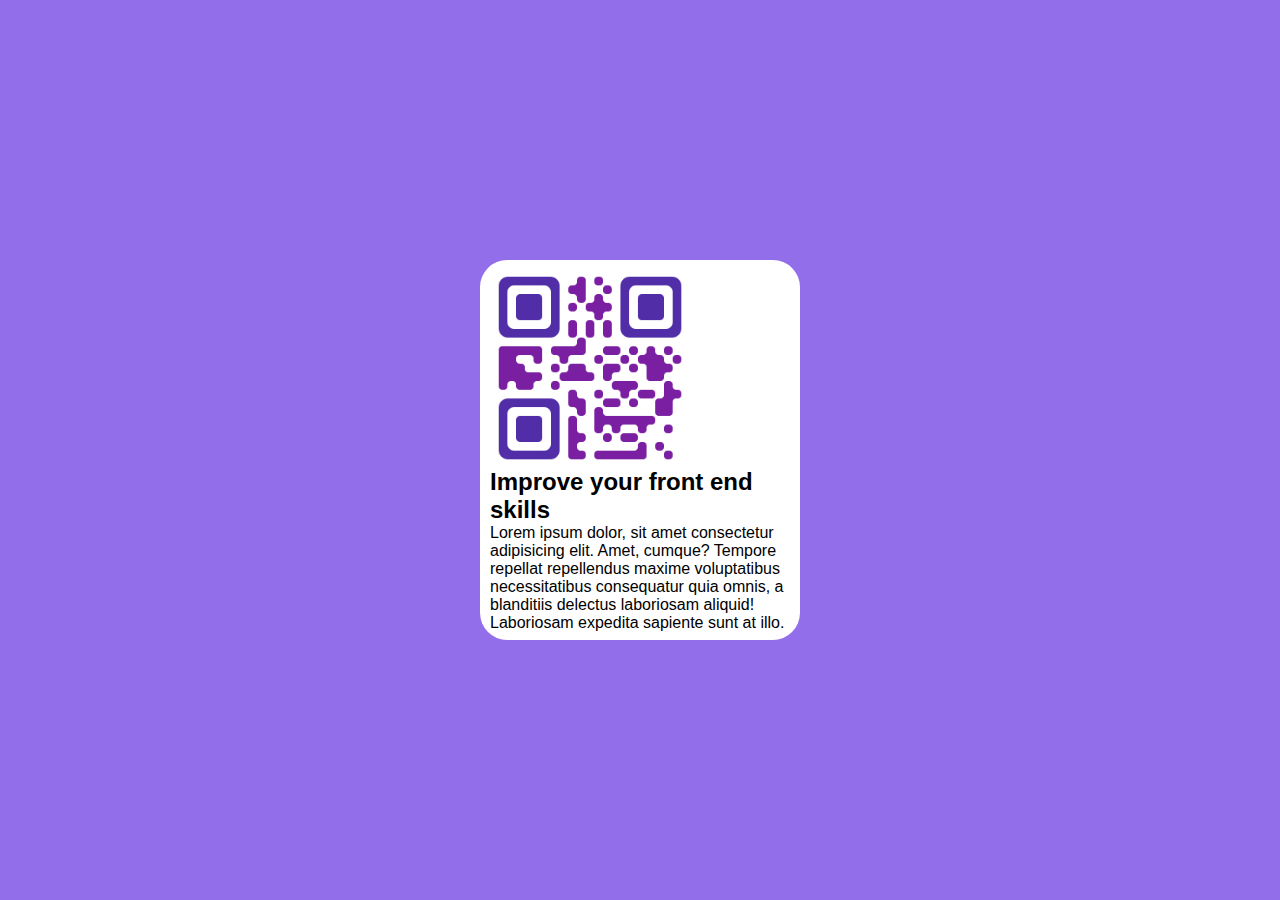
<file: qrcode/lindex.html>
<!DOCTYPE html>
<html lang="en">
<head>
    <meta charset="UTF-8">
    <meta http-equiv="X-UA-Compatible" content="IE=edge">
    <meta name="viewport" content="width=device-width, initial-scale=1.0">
    <title>Home</title>
    <link rel="stylesheet" href="style.css">
</head>
<body>
    
        <div class="container">
        <div class="card">
            <div class="card2">
                     <img src="QR.png" alt="" height="200px">
                 <h2>Improve your front end skills
                 </h2> 
                Lorem ipsum dolor, sit amet consectetur adipisicing elit. Amet, cumque? Tempore repellat repellendus maxime voluptatibus necessitatibus consequatur quia omnis, a blanditiis delectus laboriosam aliquid! Laboriosam expedita sapiente sunt at illo.
            </div>
        </div>
    
    </div>

</body>
</html>
</file>
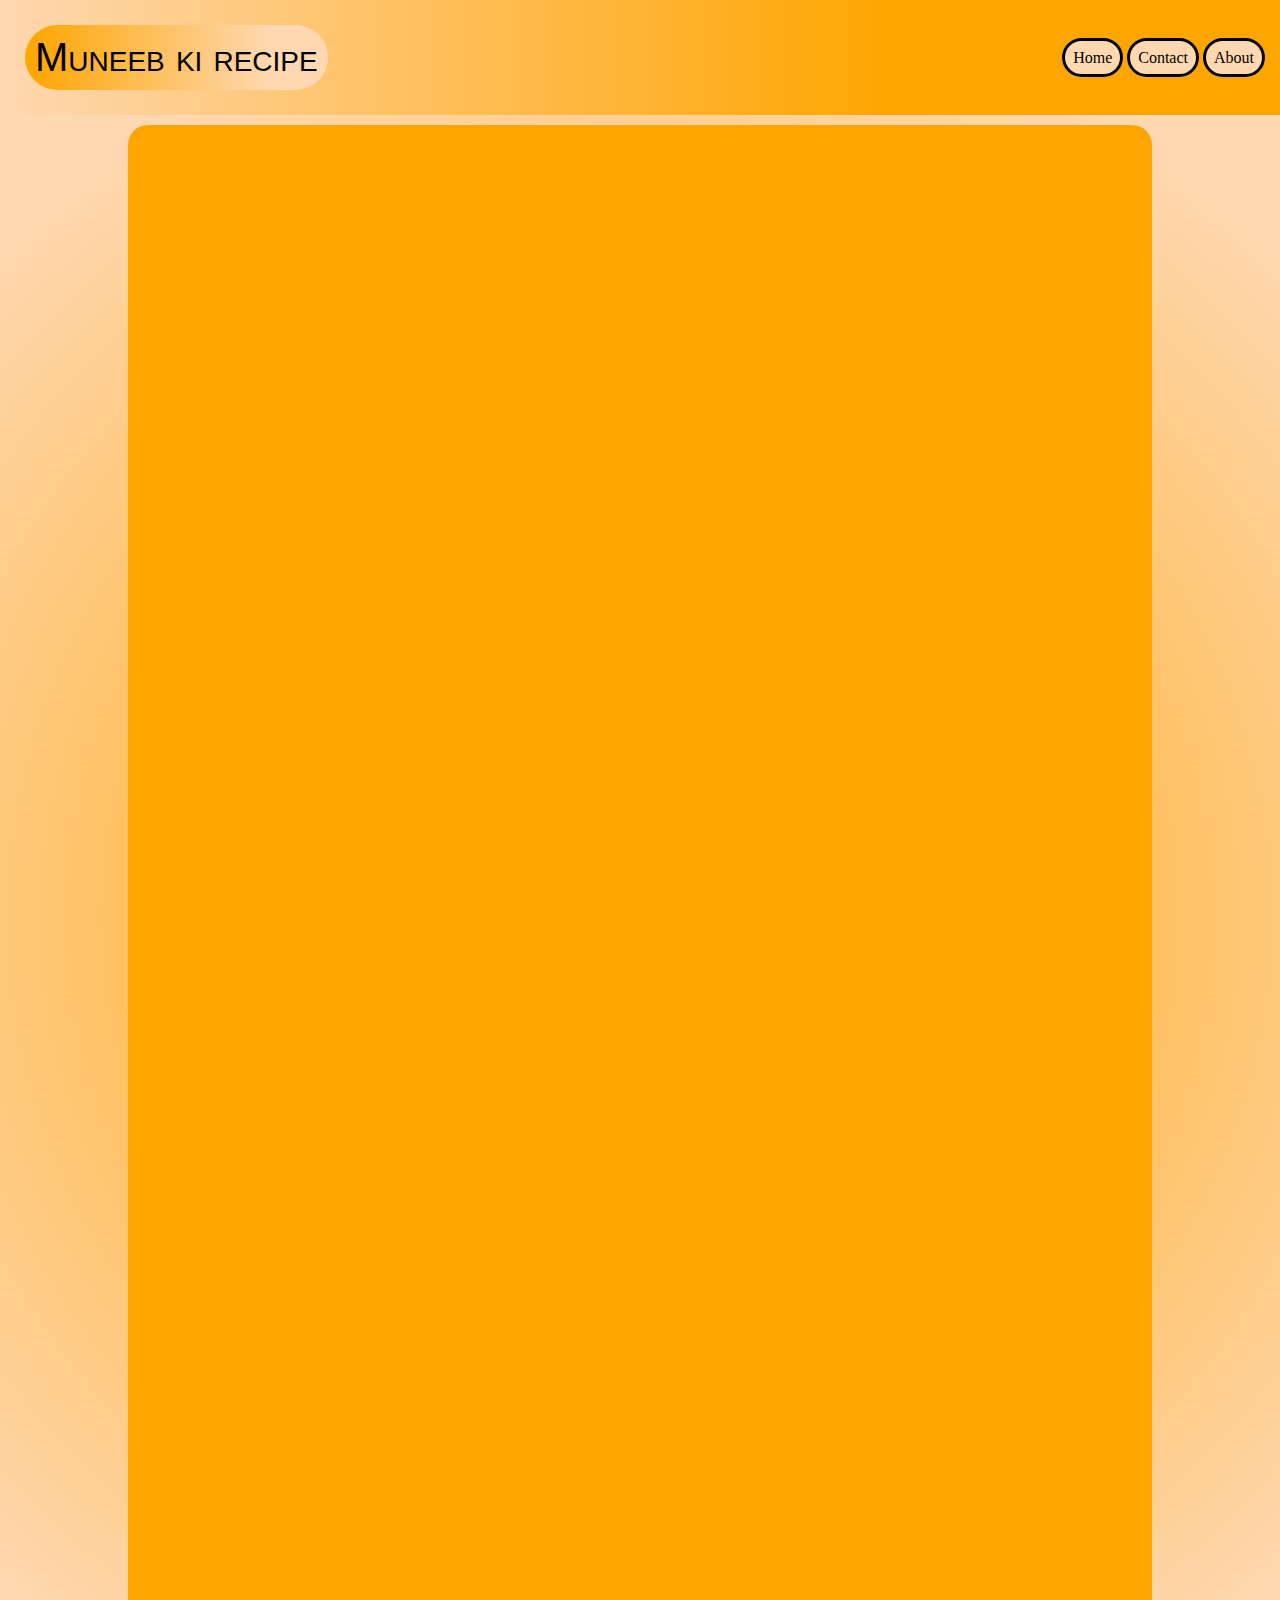
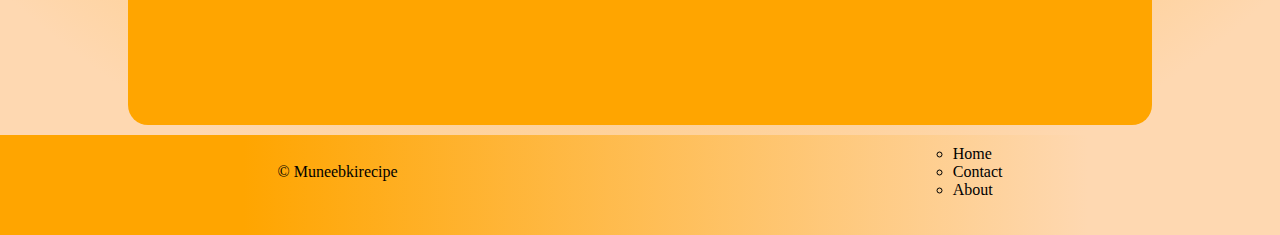
<file: recipe project/contact.html>
<!DOCTYPE html>
<html lang="en">
<head>
    <meta charset="UTF-8">
    <meta http-equiv="X-UA-Compatible" content="IE=edge">
    <meta name="viewport" content="width=device-width, initial-scale=1.0">
    <link rel="stylesheet" href="style.css">
    <title>Document</title>
</head>
<body>
    <header>
        <div class="navcontainer">
      <nav>
      <ul class="navlist">
          <li><p class="logo">Muneeb ki recipe</p>
              </li>
          <li> <div class="navside">
              <a class="nav_a" href="index.html">Home</a>
              <a class="nav_a" href="contact.html">Contact</a>
              <a class="nav_a" href="">About</a>
          </div></li>
      </ul>
  </nav>
  </div>
  </header>
  <main>
    <div class="contact">

    </div>
  </main>
  <footer>
    <div class="footerbox">
        <ul class="footerbox2">
            <li>
                <p class="copywrite">© Muneebkirecipe </p>
            </li>
            
                    <ul class="footerbox3">
                        <li>
                             <a href="">Home</a>
                        </li>
                   <li>
                    <a href="">Contact</a>
                   </li>
                    <li>
                        <a href="">About</a>
                    </li>
                    </ul>
                        
                    
                </div>
                
        </ul>
                    
</footer>
</body>
</html>
</file>
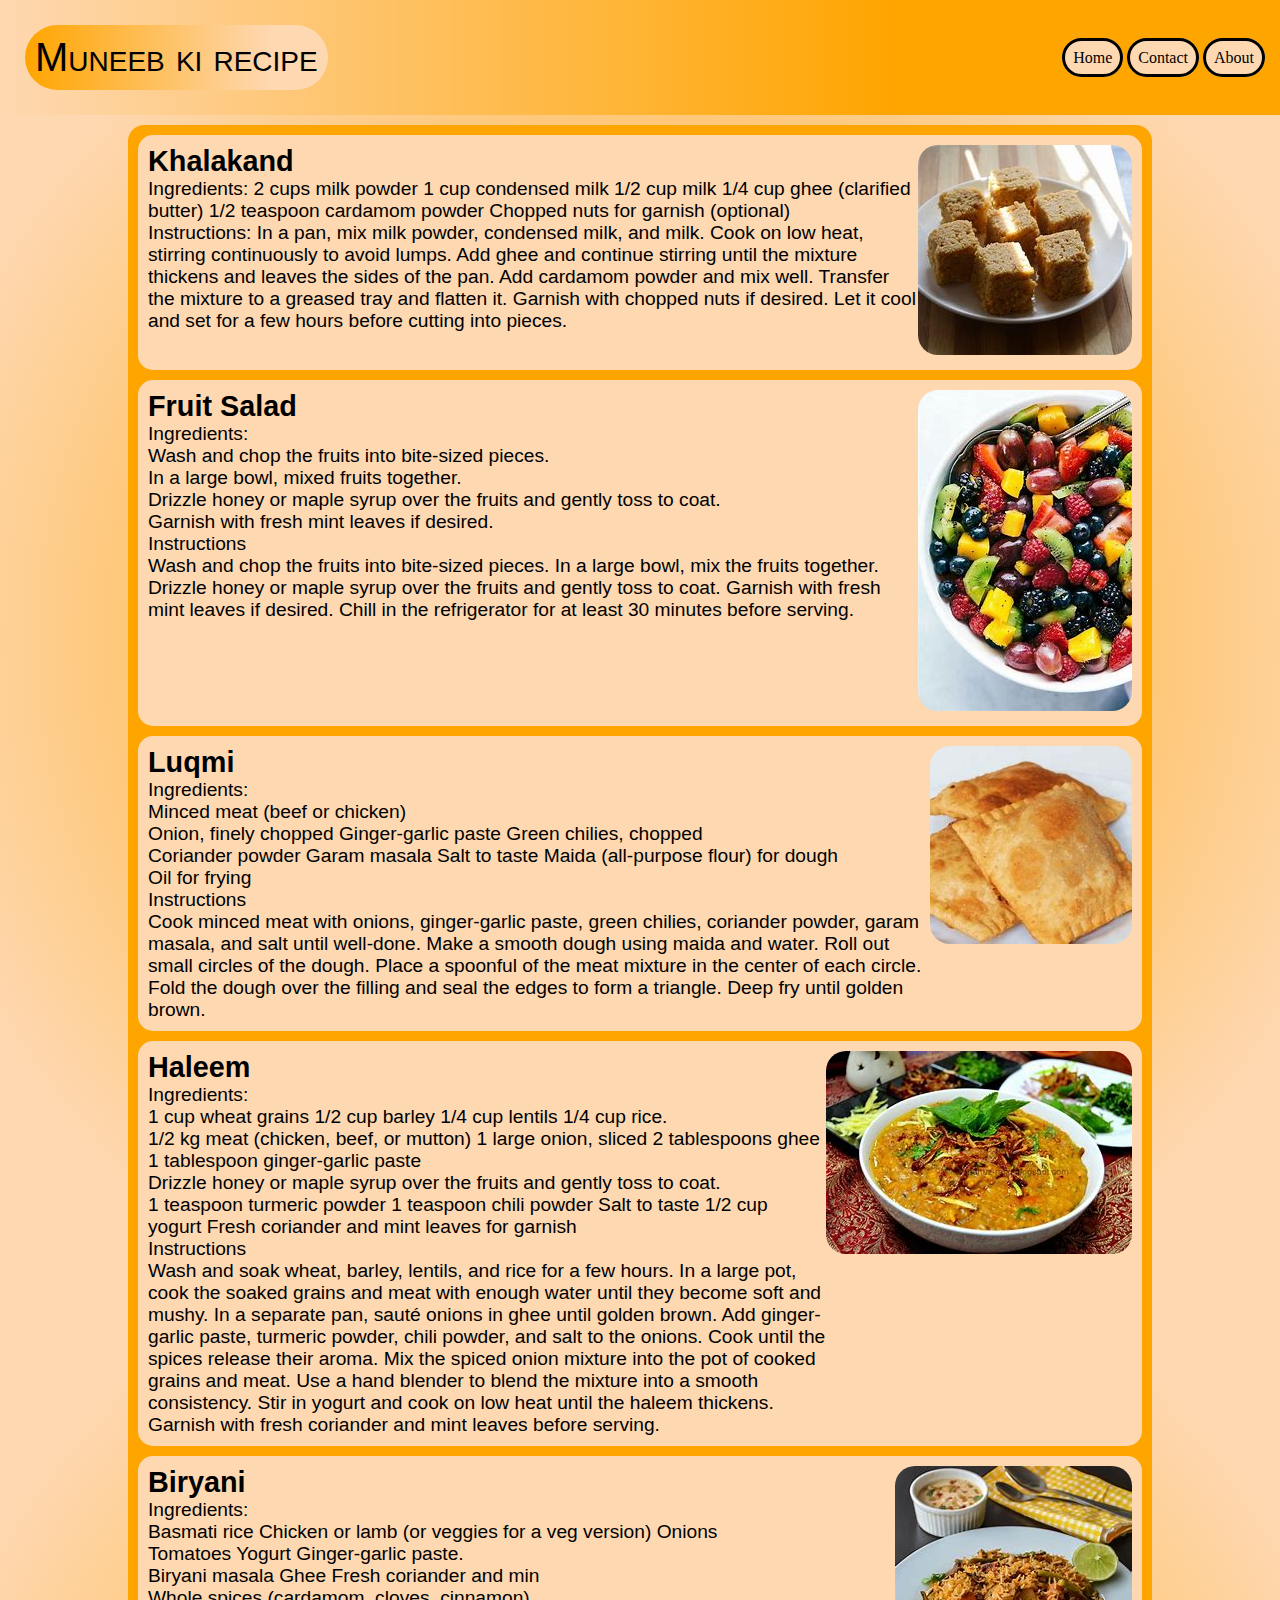
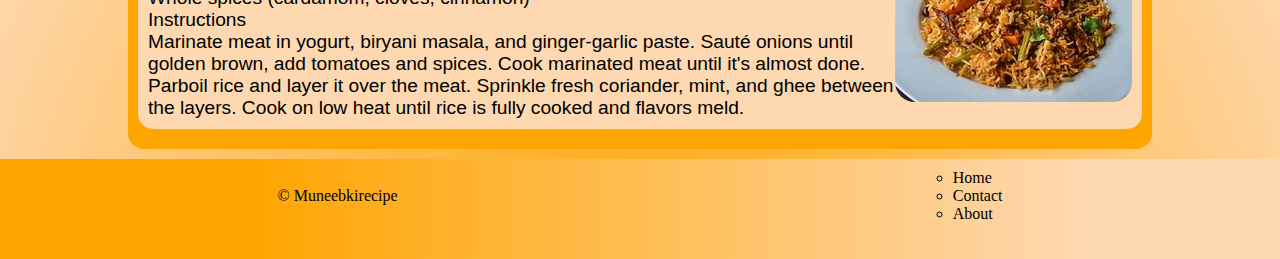
<file: recipe project/tindex.html>
<!DOCTYPE html>
<html lang="en">
<head>
    <meta charset="UTF-8">
    <meta http-equiv="X-UA-Compatible" content="IE=edge">
    <meta name="viewport" content="width=device-width, initial-scale=1.0">
    <title>Muneeb ki recipe</title>
    <link rel="stylesheet" href="style.css">
</head>
<body>
    <div class="container">
        <header>
              <div class="navcontainer">
            <nav>
            <ul class="navlist">
                <li><p class="logo">Muneeb ki recipe</p>
                    </li>
                <li> <div class="navside">
                    <a class="nav_a" href="index.html">Home</a>
                    <a class="nav_a" href="contact.html">Contact</a>
                    <a class="nav_a" href="">About</a>
                </div></li>
            </ul>
        </nav>
        </div>
        </header>
      <main>
        <div class="contentbox">
            <div>
                <ul class="cart cart_text">
                    <li> <h2>Khalakand</h2> <p>
                        Ingredients:

2 cups milk powder
1 cup condensed milk
1/2 cup milk
1/4 cup ghee (clarified butter)
1/2 teaspoon cardamom powder
Chopped nuts for garnish (optional) 

<p>
    Instructions:

In a pan, mix milk powder, condensed milk, and milk.
Cook on low heat, stirring continuously to avoid lumps.
Add ghee and continue stirring until the mixture thickens and leaves the sides of the pan.
Add cardamom powder and mix well.
Transfer the mixture to a greased tray and flatten it.
Garnish with chopped nuts if desired.
Let it cool and set for a few hours before cutting into pieces.
</p>

                    </p> </li>
                    <li><img class="img_cart" src="images/milkcake.jpg" alt=""></li>
                </ul><ul class="cart cart_text">
                    <li> <h2>Fruit Salad</h2><ul>
                        Ingredients:
                        <p>Wash and chop the fruits into bite-sized pieces.</p>
                        <p>In a large bowl, mixed fruits together.</p>
                        <p>Drizzle honey or maple syrup over the fruits and gently toss to coat.</p>
                        <p>Garnish with fresh mint leaves if desired.</p>
                    </ul>
    Instructions <br>
    Wash and chop the fruits into bite-sized pieces.
In a large bowl, mix the fruits together.
Drizzle honey or maple syrup over the fruits and gently toss to coat.
Garnish with fresh mint leaves if desired.
Chill in the refrigerator for at least 30 minutes before serving.
</p>

                    </p> </li>
                    <li><img class="img_cart" src="images/fruitsalad.jpg" alt=""></li>
                </ul><ul class="cart cart_text">
                    <li> <h2>Luqmi</h2><ul>
                        Ingredients:
                        <p>Minced meat (beef or chicken)</p>
                        <p>Onion, finely chopped
                            Ginger-garlic paste
                            Green chilies, chopped</p>
                        <p>Coriander powder
                            Garam masala
                            Salt to taste
                            Maida (all-purpose flour) for dough</p>
                        <p>Oil for frying</p>
                    </ul>
    Instructions <br>
    Cook minced meat with onions, ginger-garlic paste, green chilies, coriander powder, garam masala, and salt until well-done.
Make a smooth dough using maida and water.
Roll out small circles of the dough.
Place a spoonful of the meat mixture in the center of each circle.
Fold the dough over the filling and seal the edges to form a triangle.
Deep fry until golden brown.
</p>

                    </p> </li>
                    <li><img class="img_cart" src="images/download.jpg" alt=""></li>
                </ul><ul class="cart cart_text">
                    <li> <h2>Haleem</h2><ul>
                        Ingredients:
                        <p>1 cup wheat grains
                            1/2 cup barley
                            1/4 cup lentils
                            1/4 cup rice.</p>
                        <p>1/2 kg meat (chicken, beef, or mutton)
                            1 large onion, sliced
                            2 tablespoons ghee
                            1 tablespoon ginger-garlic paste</p>
                        <p>Drizzle honey or maple syrup over the fruits and gently toss to coat.</p>
                        <p>1 teaspoon turmeric powder
                            1 teaspoon chili powder
                            Salt to taste
                            1/2 cup yogurt
                            Fresh coriander and mint leaves for garnish</p>
                    </ul>
    Instructions <br>
    Wash and soak wheat, barley, lentils, and rice for a few hours.
In a large pot, cook the soaked grains and meat with enough water until they become soft and mushy.
In a separate pan, sauté onions in ghee until golden brown.
Add ginger-garlic paste, turmeric powder, chili powder, and salt to the onions. Cook until the spices release their aroma.
Mix the spiced onion mixture into the pot of cooked grains and meat.
Use a hand blender to blend the mixture into a smooth consistency.
Stir in yogurt and cook on low heat until the haleem thickens.
Garnish with fresh coriander and mint leaves before serving.
</p>

                    </p> </li>
                    <li><img class="img_cart" src="images/haleem.jpg" alt=""></li>
                </ul><ul class="cart cart_text">
                    <li> <h2>Biryani</h2><ul>
                        Ingredients:
                        <p>Basmati rice
                            Chicken or lamb (or veggies for a veg version)
                            Onions</p>
                        <p>Tomatoes
                            Yogurt
                            Ginger-garlic paste.</p>
                        <p>Biryani masala
                            Ghee
                            Fresh coriander and min</p>
                        <p>Whole spices (cardamom, cloves, cinnamon)</p>
                    </ul>
    Instructions <br>
    Marinate meat in yogurt, biryani masala, and ginger-garlic paste.
Sauté onions until golden brown, add tomatoes and spices.
Cook marinated meat until it's almost done.
Parboil rice and layer it over the meat.
Sprinkle fresh coriander, mint, and ghee between the layers.
Cook on low heat until rice is fully cooked and flavors meld.
</p>

                    </p> </li>
                    <li><img class="img_cart" src="images/biryani.jpg" alt=""></li>
                </ul>
            </div>
        </div>
      </main>
        
        <footer>
            <div class="footerbox">
                <ul class="footerbox2">
                    <li>
                        <p class="copywrite">© Muneebkirecipe </p>
                    </li>
                    
                            <ul class="footerbox3">
                                <li>
                                     <a href="">Home</a>
                                </li>
                           <li>
                            <a href="">Contact</a>
                           </li>
                            <li>
                                <a href="">About</a>
                            </li>
                            </ul>
                                
                            
                        </div>
                        
                </ul>
                            
        </footer>
    </div>
</body>
</html>
</file>
<file: FSAcourseClone/style.css>
*{
    padding: 0;margin: 0;
}
.container{
    width: 100vw;
    background-color: white;
    min-height: 100vh;

}
/* nav bar starts here */
.nav_bar{
    background-color: white;
    position:sticky;

    z-index: 1000;
    /* have to do this */
    height: 90px;
    width: 100vw;
    box-shadow: 0px 0px 10px 10px rgba(0, 0, 0, 0.2);
    top: 0;
}
.nav_con{
    height: auto;
    width: auto;
    display: flex;
    flex-direction: row;
    flex-wrap: wrap;
    align-content: center;
    justify-content: space-around;
    align-items: center;
  
}
.nav_menu_items{
    padding: 10px;
    list-style: none;
    font-family: system-ui, -apple-system, BlinkMacSystemFont, 'Segoe UI', Roboto, Oxygen, Ubuntu, Cantarell, 'Open Sans', 'Helvetica Neue', sans-serif;
    font-weight: 500;
    list-style-type: none;
    
}
.nav_menu{
    display: flex;
    flex-direction: row;
    justify-content: space-between;
    flex-grow: 1;
}
.nav_con_call{
    display: flex;
    flex-grow: 1;
    justify-content: center;
}
.nav_con_call_button{
    width: 117px;
    color: aliceblue;
    height: 44px;
    /* border-style:solid; */
    border: 2px solid rgba(162,27,41,255);
    border-radius: 20px;
    /* border-color: #A21B29; */
    background-color:  rgba(162,27,41,255);
    /* display: flex; */
    text-decoration: none;
    /* text-align: center; */
    color: aliceblue;
}
.nav_con_call_button:hover{
    background-color: white;
    border-color: #A21B29;
    color: #A21B29;
    /* pointer-events: painted; */
    cursor:pointer;
}
/* slate items start here */
.slate1{
    display: flex;
    flex-direction: row;
    background-color: #fee4e7;
    padding: 50px 100px 0px 100px;
}
.slate1_written{
    /* margin: auto; */
    /* margin-left: 100px; */
    display: flex;
    flex-direction: column;
    align-items:flex-start ;
    /* align-content: first baseline; */
    justify-content: space-evenly;
}
.slate1_heading{
    font-family: system-ui, -apple-system, BlinkMacSystemFont, 'Segoe UI', Roboto, Oxygen, Ubuntu, Cantarell, 'Open Sans', 'Helvetica Neue', sans-serif;

}
.slate1_call_button{
    width: 150px;
    color: aliceblue;
    height: 44px;
    /* border-style:solid; */
    border: 2px solid rgba(162,27,41,255);
    border-radius: 20px;
    /* border-color: #A21B29; */
    background-color:  rgba(162,27,41,255);
    /* display: flex; */
    text-decoration: none;
    font-weight: bolder;
    /* text-align: center; */
    color: aliceblue;
}
.slate1_call_button:hover{
    background-color: white;
    border-color: #A21B29;
    color: #A21B29;
    /* pointer-events: painted; */
    cursor:pointer;
}
/* courses section started */
.courses-heading{
    padding-left: 90px;
    margin-top: 50px;
}
.courses-container-carts{
    display: flex;
    padding: 30px;
    flex-direction: row;
    flex-wrap: wrap;
    justify-content: space-around;
    
}
.courses-cart{
    box-shadow: 1px 1px 1px 1px rgb(154, 154, 154);
    border-color: #9a9a9a60;
    border-style: solid;
    border-width: 0.5px;
    width: 330px;
    height: fit-content;
    display: flex;
    align-items: center;
    flex-direction: column;
    border-radius: 10px;
    justify-content: space-between;
    /* margin-top: 10px; */
    margin-bottom: 50px;
}
.courses-cart-written{
    margin: 20px;
    padding: 10px;
    height: 150px;
    display: flex;
    flex-direction: column;
    flex-wrap: wrap;
    align-items: first baseline;
    justify-content: space-between;
   
}
.courses-cart-foot{
    display: flex;
    justify-content:space-between;
    padding: 10px;
    flex-wrap: wrap;
}
.courses-cart-foot-box{
    /* margin: 0px 10px 0px 10px; */
    padding: 0;
    font-family: system-ui, -apple-system, BlinkMacSystemFont, 'Segoe UI', Roboto, Oxygen, Ubuntu, Cantarell, 'Open Sans', 'Helvetica Neue', sans-serif;
    height: 50px;
    
}
.courses-cart-foot1{
    padding: 0;
    width: 330px;
    display: flex;
    justify-content: space-around;
    align-items: baseline;

}
.courses-cart-foot-box-button{
    width: 150px;
    color: #a21b29;
    height: 44px;
    /* border-style:solid; rgba(162,27,41,255)*/
    border: 1px solid rgba(162,27,41,255);
    border-radius: 20px;
    /* border-color: #A21B29; */
    background-color:  aliceblue;
    /* display: flex; */
    text-decoration: none;
    font-weight:100;
    /* text-align: center; */
    color: #a21b29;
}
.hoverclass:hover{
    cursor: pointer;
}
.courses-cart-foot-box-button:hover{
    background-color: #a21b29;
    border-color:#a21b29;
    color: white;
    /* pointer-events: painted; */
    cursor:pointer;
}
/* upbatches-start here */
.upbatches{
    display: flex;
    flex-direction: row;
    height: fit-content;
    justify-content: space-between;
    padding-left: 80px;
    padding-right: 200px;
}
.upbatches-container{
    display: flex;
    flex-direction: column;
    align-content: space-evenly;
}
.upbatches-time{
    display: flex;
    width: min-content;
    flex-direction: row;
    justify-content: space-between;
}
.upbatches-time-button{
    margin-right: 30px;
    width: 140px;
    height: 40px;
    border-radius: 20px;
    border-color: #A21B29;
    color: #a21b29;
    border-width: 1px;
    font-family: system-ui, -apple-system, BlinkMacSystemFont, 'Segoe UI', Roboto, Oxygen, Ubuntu, Cantarell, 'Open Sans', 'Helvetica Neue', sans-serif;
    font-size: medium;
    font-weight: 400;
}
.upbatches-time-button:hover{
    background-color: #a21b29;
    cursor: pointer;
    color: #fee4e7;
    font-weight: 600;
}
.upbatches-cart-container{
 display: flex;
 flex-direction:row;
 flex-wrap: wrap;

}
.upbatches-cart{
    width: 250px;
    border-color: black;
    border-radius: 5px;
    border-width: 1px;
    border-style: solid;
    margin: 15px;
}
.upbatches-cart:hover .upbatch-cart-foot{
    background-color: #fff;
    color: #222222;
}
.upbatches-cart:hover{
    background-color: #222222;
    color: #fee4e7;
    cursor: pointer;
}
.upbatches-cart-box{
    display: flex;
    flex-direction: column;
    margin-top: 10px;
    margin-bottom: 10px;
    justify-content: space-around;
    align-content:space-around ;
}
.upbatch-cart-foot{
    color: #fee4e7;
    /* background-color: rgb(50, 49, 49); */
    background-color: #222222;
    height: 70px;
    /* display: flex;
    flex-direction: row; */
    font-family: system-ui, -apple-system, BlinkMacSystemFont, 'Segoe UI', Roboto, Oxygen, Ubuntu, Cantarell, 'Open Sans', 'Helvetica Neue', sans-serif;
    font-weight: bold;

}
.upbatch-cart-foot-box1{
    display: flex;
    flex-direction: row;
    justify-content: space-around;
    /* font-weight: bold; */
    padding-left: 10px;
}
.upbatch-cart-foot-box-2{
display: flex;
justify-content: center;
padding-top: 3px;
/* align-content: center; */
}
.upbatch-cart-foot-box3{
    font-family: system-ui, -apple-system, BlinkMacSystemFont, 'Segoe UI', Roboto, Oxygen, Ubuntu, Cantarell, 'Open Sans', 'Helvetica Neue', sans-serif;
    
}
.upbatches-branch{
    width: 400px;
    box-shadow: 0 0 10px 1px #bcbcbc;
    height: 200px;
    display: flex;
    flex-direction: column;
    border-radius: 10px;
    flex-wrap: wrap;
    position: sticky;
    top: 100px;
}
.upbatches-branch-box{
    display: flex;
    flex-direction: columns;
    flex-wrap: wrap;
    align-items: center;
}
.upbatches-branch-box-button{
    height: 35px;
    width: 280px;
    margin-left: 5px;
    margin-top: 10px;
    background-color: #a21b29;
    color: #fee4e7;
    font-size: medium;
    border-radius: 10px;
    border-color: #A21B29;
    border-width: 1px;
    font-family: system-ui, -apple-system, BlinkMacSystemFont, 'Segoe UI', Roboto, Oxygen, Ubuntu, Cantarell, 'Open Sans', 'Helvetica Neue', sans-serif;
    font-weight: 600;
}
.upbatches-branch-box1{
    display: flex;

    width: 290px;
    flex-direction: column;
    align-items: center;
}
.upbatches-branch-box1-button{
    height: 35px;
    width: 280px;
    margin-top: 10px;
    background-color:#ffffff;
    color:#A21B29;
    font-size: medium;
    border-radius: 10px;
    border:none;
    border-width: 1px;
    font-family: system-ui, -apple-system, BlinkMacSystemFont, 'Segoe UI', Roboto, Oxygen, Ubuntu, Cantarell, 'Open Sans', 'Helvetica Neue', sans-serif;
    font-weight: 600;
}
.services{
    display: flex;
    flex-direction: column;
    justify-content: center;
    align-items: center;
    margin-top: 170px;
}
.services-cart-container{
    display: flex;
    flex-direction:row;
    flex-wrap: wrap;
    margin-top:20px;
}
.services-cart{
    height: 200px;
    background-color: #fee4e7;
    width: 250px;
    margin: 10px;
    font-family: system-ui, -apple-system, BlinkMacSystemFont, 'Segoe UI', Roboto, Oxygen, Ubuntu, Cantarell, 'Open Sans', 'Helvetica Neue', sans-serif;
    display: flex;
    flex-direction: columns;
    flex-wrap: wrap;
    align-content: space-between;
    border-radius: 10px;
}
.services-cart-icon-box{
    display: flex;
    height: 40px;
    padding: 10px;
}
.services-cart-icons{
    height: 40px;
}
.services-cart-written-box{
    height: 120px;
    display: flex;
    flex-direction:column;
    flex-wrap: wrap;
}
.services-cart-written-box-numb{
    height: 120px;
    width: 50px;
    display: flex;
    justify-content: center;
    align-items: baseline;
    font-weight: bold;
    font-size: 50px;
}
.services-cart-written-box2{
    display: flex;
    flex-direction: column;
    flex-wrap: wrap;
    align-content: space-between;
    pad: 10px;
}
.service-button{
    margin: 50px;
    width: 250px;
    height: 40px;
    border-radius: 20px;
    border-color: #A21B29;
    color: #a21b29;
    border-width: 1px;
    font-family: system-ui, -apple-system, BlinkMacSystemFont, 'Segoe UI', Roboto, Oxygen, Ubuntu, Cantarell, 'Open Sans', 'Helvetica Neue', sans-serif;
    font-size: medium;
    font-weight: 400;
}
.fonting{
    font-family: system-ui, -apple-system, BlinkMacSystemFont, 'Segoe UI', Roboto, Oxygen, Ubuntu, Cantarell, 'Open Sans', 'Helvetica Neue', sans-serif;
}
.service-button:hover{
    background-color: #a21b29;
    cursor: pointer;
    color: #fee4e7;
    font-weight: 600;
}
/* review stzrts here */
.review{
    padding: 10px;
    margin: 50px;
}
.review-cart-container{
    margin-top: 50px;
    margin-bottom: 100px;
    display: flex;
    justify-content: center;
}
.review-cart{
    display: flex;
    flex-direction: column;
    flex-wrap: wrap;
    width: 300px;
}
.review-cart-img{
    display: flex;
    justify-content: center;
}
.review-cart-writting{
    display: flex;
    flex-direction: column;
    flex-wrap: wrap;
    justify-content: center;
    align-items: center;
}
/* footer starts here */
.foot{
    background-color:#A21B29;
    display: flex;
    flex-wrap: wrap;
    flex-direction: column;
    justify-content: center;
    align-items: center;
}
.foot-media{
    background-color:#87131e;
    margin-top: 30px;
    width: 90%;
    display: flex;
    flex-direction: row;
    justify-content: space-between;
    border-radius: 20px;
}
.foot-media-button{
    margin: 20px;
    background-color: #87131e;
    color: #fee4e7;
    border-color: #fee4e7;
    border-radius: 50px;
    border-width: 1px;
    padding: 5px;
}
.foot-cart-conatiner{
    display: flex;
    /* flex-wrap: wrap; */
    flex-direction:row;
    width: 90vw;
    justify-content: space-around;
    /* margin: 50px; */
    margin-top: 60px;
    margin-bottom: 120px; ;
    
}
.foot-cart1{
    display: flex;
        flex-direction: column;
        justify-content: center;
    width: 400px;
    color: #fee4e7;
    font-family: system-ui, -apple-system, BlinkMacSystemFont, 'Segoe UI', Roboto, Oxygen, Ubuntu, Cantarell, 'Open Sans', 'Helvetica Neue', sans-serif; 
}
.foot-cart1-button{
    margin-right: 30px;
    width: 140px;
    height: 40px;
    border-radius: 20px;
    border-color: #A21B29;
    color: wheat;
    border-width: 0;
    border-color: #87131e;
    background-color:#901824;
    font-family: system-ui, -apple-system, BlinkMacSystemFont, 'Segoe UI', Roboto, Oxygen, Ubuntu, Cantarell, 'Open Sans', 'Helvetica Neue', sans-serif;
    font-size: medium;
    font-weight: 600;
}
.foot-cart1-button:hover{
    background-color: white;
    color: #A21B29;
}
.foot-cart-2{
    list-style: none;
    font-family: system-ui, -apple-system, BlinkMacSystemFont, 'Segoe UI', Roboto, Oxygen, Ubuntu, Cantarell, 'Open Sans', 'Helvetica Neue', sans-serif;
    color: #fee4e7;
    font-size: medium;
    display: flex;
    flex-direction: column;
    justify-content: space-around;
}
.foot-cart-3{
    list-style: none;
    font-family: system-ui, -apple-system, BlinkMacSystemFont, 'Segoe UI', Roboto, Oxygen, Ubuntu, Cantarell, 'Open Sans', 'Helvetica Neue', sans-serif;
    color: #fee4e7;
    font-size: medium;
    display: flex;
    flex-direction: column;
    justify-content: space-around;
    list-style: nones;
}
.foot-cart-4{
list-style: none;
font-family: system-ui, -apple-system, BlinkMacSystemFont, 'Segoe UI', Roboto, Oxygen, Ubuntu, Cantarell, 'Open Sans', 'Helvetica Neue', sans-serif;
color: #fee4e7;
font-size: medium;
display: flex;
flex-wrap: wrap;
flex-direction: column;
justify-content: space-around;
list-style: none;
}
</file>
<file: qrcode/style.css>
*{
    margin: 0;
    padding: 0;
    
}

.container{
    display: flex;
    align-items: center;
    justify-content: center;
    background-color: rgba(69, 5, 219, 0.582);
   height: 100vh;
   width: 100vw;
}
.card{
    height: 360px;
    width: 300px;
    background-color: white;
    display: flex;
    flex-direction: column;
    justify-content: center;
    align-items: center;
   gap: 10px ;
    padding: 10px;
    border-radius: 1.7pc;
    font-family: 'Gill Sans', 'Gill Sans MT', Calibri, 'Trebuchet MS', sans-serif;
}
.card2{
    background-color: white; 
    border-radius: 20px;
    display:grid;
    justify-content: center;
    


}
.list{
    list-style-type: none;
}
</file>
<file: recipe project/style.css>
body{
    background: rgb(255,165,0);
background: radial-gradient(circle, rgba(255,165,0,1) 0%, rgba(254,216,177,1) 83%);
}
.container{
    height: 100vw;
    width: 100vw;
    overflow-x: none;
    /* background-color: rgba(255, 255, 255, 0.719); */

}
*{
    margin: 0;
    padding: 0;
    box-sizing: border-box;
}
.navlist{                                
    list-style: none;
    display: flex;
    justify-content: space-between;
    align-items: center;
    padding: 15px;
}
nav{
    width: 100vw;
}
.navcontainer{
    background: rgb(254,216,177);
background: linear-gradient(90deg, rgba(254,216,177,1) 0%, rgba(255,165,0,1) 70%);
    display: flex;
    align-items: center;
    
    min-height: 100px;
}
.logo{
    font-size: 40px;
    font-family:Arial, Helvetica, sans-serif;
    font-variant: small-caps;
    /* margin-left: 20px; */
    border-color: black;
    /* border: 10px; */
    background: rgb(255,165,0);
background: linear-gradient(90deg, rgba(255,165,0,1) 0%, rgba(254,216,177,1) 81%);
    padding: 10px;
    margin: 10px;
    border-radius: 50pc;
    
}
.navside{
    justify-content: space-between;
    text-decoration: none;
}

.nav_a{
    text-decoration: none;
    padding: 8px;
    border-style: solid;
    border-color: rgb(0, 0, 0);
    background: linear-gradient(90deg, rgba(254, 216, 177, 1) 37%, rgba(254, 216, 177, 1) 81%);
    border-radius: 30pc;
    transition: background-color 0.3s ease; /* Add a smooth transition effect */
}

.nav_a:hover {
    background: orange; /* Override the background gradient on hover */
}
.contentbox{
    min-height: 100pc;
    padding: 10px;
    border: 20px;
    width: 80vw;
    margin-top: 10px;
    margin-left: auto;
    margin-right: auto;
    margin-bottom: 10px;
    border-radius: 1pc;
    background-color: orange;
    border: black;
}
.cart{
    padding: 10px;
    margin-bottom: 10px;
    display: flex;
    align-items: stretch;
    list-style: none;
    background: rgb(254,216,177);
background: linear-gradient(90deg, rgba(254,216,177,1) 37%, rgba(254,216,177,1) 81%);
    border-radius: 15px;
    
}
.cart_text{
    font: 1.2rem "Fira Sans", sans-serif;
}
.img_cart{
    border-radius: 20px;
}
.h2{
    display: flex;
    justify-content: center;
    align-items: center;
}
.footerbox{
    display: flexbox;
    justify-content: space-between;
    align-self: center;
    min-height: 100px;
    background: rgb(255,165,0);
background: linear-gradient(90deg, rgba(255,165,0,1) 19%, rgba(254,216,177,1) 85%);

}
.footerbox2{
    display: flex;
    justify-content: space-around;
    align-items: center;
    list-style: none;
    padding-top: 10px;

}
a{
    text-decoration: none;
    color: black;
    
}
.contact{
    min-height: 100pc;
    width: 80vw ;
    margin-top: 10px;
    margin-bottom: 10px;
    margin-left: auto;
    margin-right: auto;
    background-color: orange;
    border-radius: 20px;
}
</file>
